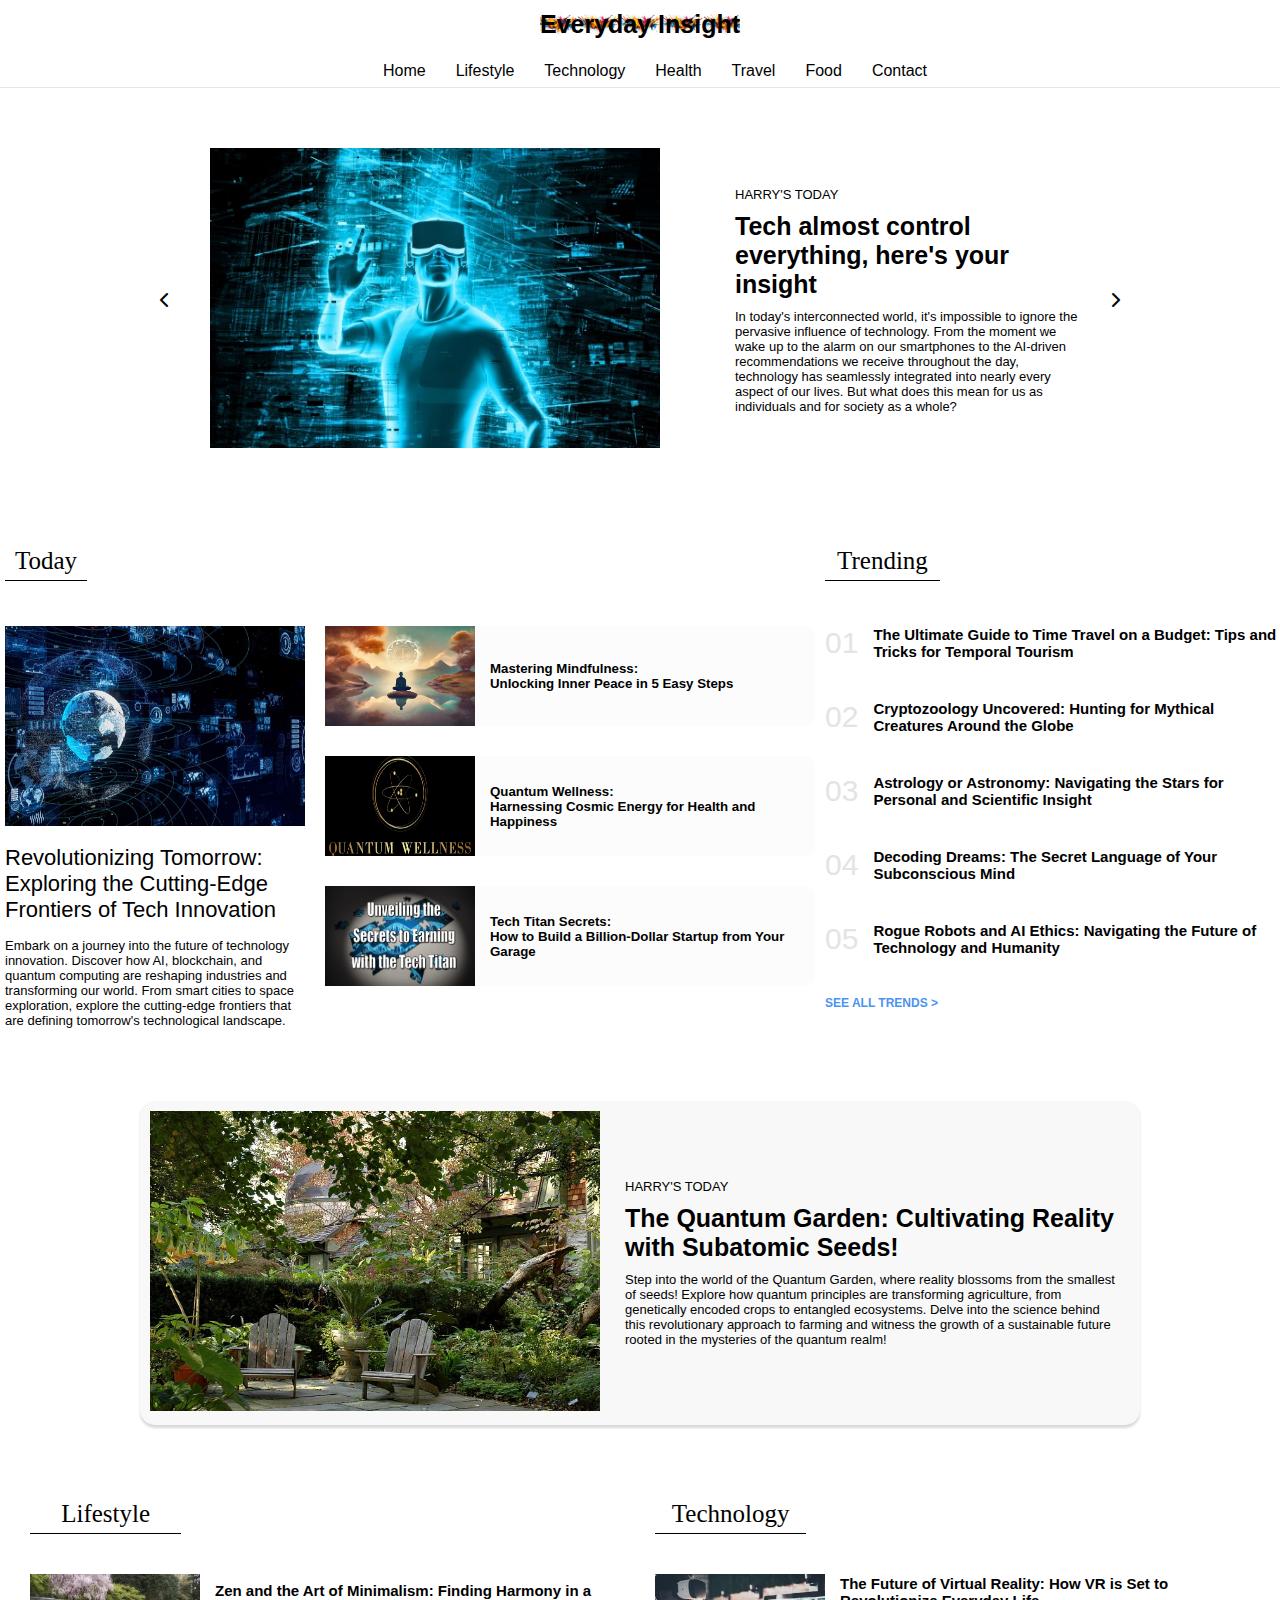
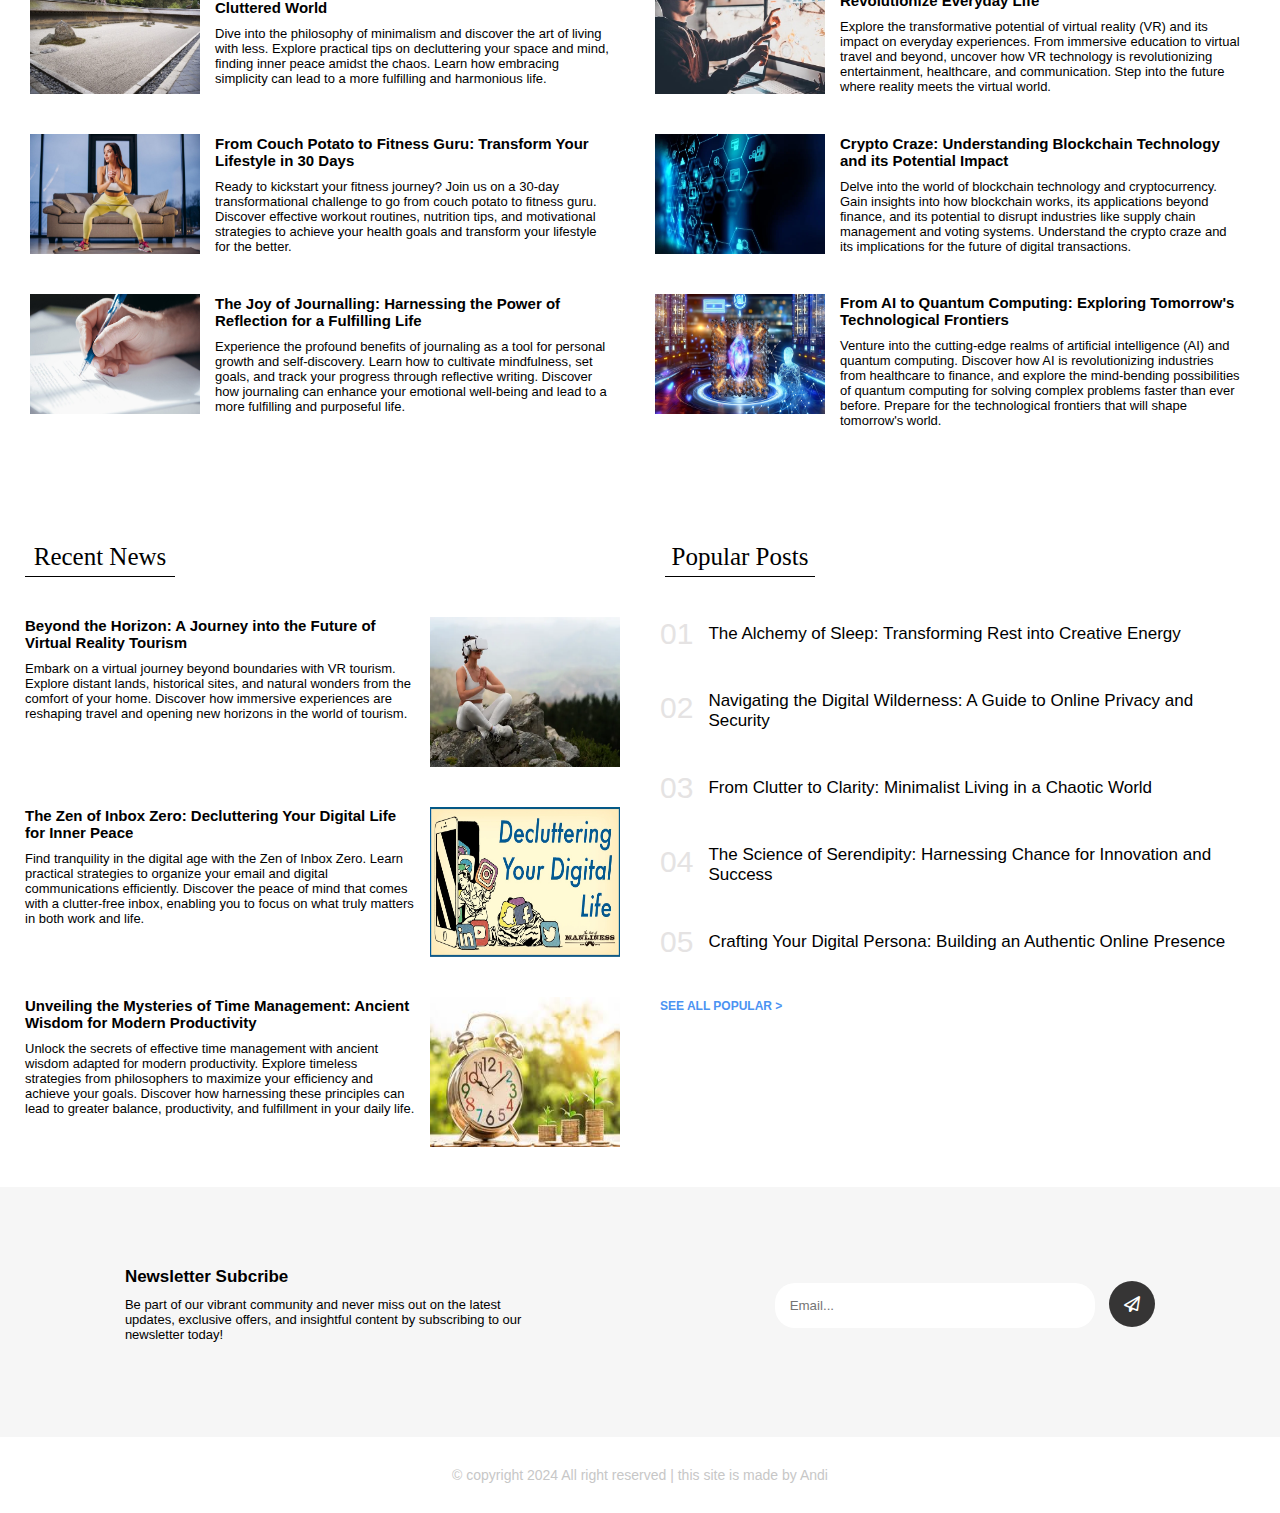
<file: index.html>
<!DOCTYPE html>

<html>
    <head>
        <meta charset="UTF-8">
        <meta name="viewport" content="width=device-width, initial-scale=1.0">
        <title>Everyday Insight</title>
        <link rel="stylesheet" href="style.css">
        <link rel="stylesheet" href="https://cdnjs.cloudflare.com/ajax/libs/font-awesome/6.5.2/css/all.min.css"/>
    </head>

    <body>
        <div class="header-navbar">
            <div id="header">
                <h1><a href="#">Everyday Insight</a></h1>
            </div>
            <div id="navbar">
                <ul id="navbar-menu">
                    <li><a class="active" href="index.html">Home</a></li>
                    <li><a href="news.html">Lifestyle</a></li>
                    <li><a href="news.html">Technology</a></li>
                    <li><a href="news.html">Health</a></li>
                    <li><a href="news.html">Travel</a></li>
                    <li><a href="news.html">Food</a></li>
                    <li><a href="contact.html">Contact</a></li>
                    <a href="#" id="close"><i class="fa-solid fa-xmark"></i></a>
                </ul>
            </div>
            <div id="mobile">
                <i id="bar" class="fa-solid fa-bars"></i>
            </div>
        </div>

        <div class="for-slider">
            <i class="fa-solid fa-chevron-left previous-next" id="backBtn"></i>
            <div id="slider">
                <div class="slider-news">
                    <div class="image">
                        <img src="img/abstract_tech_man_4k_8k_hd-t2.jpg" alt="tech1">
                    </div>
                    <div class="text">
                        <h6>Harry's Today</h6>
                        <h4><a href="content.html">Tech almost control everything, here's your insight</a></h4>
                        <p>In today's interconnected world, it's impossible to ignore the pervasive influence of technology. From the moment we wake up to the alarm on our smartphones to the AI-driven recommendations we receive throughout the day, technology has seamlessly integrated into nearly every aspect of our lives. But what does this mean for us as individuals and for society as a whole?</p>
                    </div>
                </div>
                <div class="slider-news">
                    <div class="image">
                        <img src="img/Celestial coffe.webp" alt="Celestial coffe">
                    </div>
                    <div class="text">
                        <h6>Harry's Today</h6>
                        <h4><a href="content.html">Unveiling the Secrets of Celestial Coffee: From Moonbean to Meteorite Brews!</a></h4>
                        <p>Discover the cosmic brews that are redefining coffee culture! From beans grown under lunar light to blends infused with stardust, explore how celestial ingredients elevate your morning cuppa. Dive into the science behind these extraterrestrial roasts and embark on a flavor journey that's truly out of this world!</p>
                    </div>
                </div>
                <div class="slider-news">
                    <div class="image">
                        <img src="img/cryptids in couture.jpg" alt="cryptids in couture">
                    </div>
                    <div class="text">
                        <h6>Harry's Today</h6>
                        <h4><a href="content.html">Cryptids in Couture: Mythical Creatures Inspiring Fashion Trends of Tomorrow!</a></h4>
                        <p>Explore the mysterious allure of cryptids influencing fashion's future! From the elegance of Yeti-inspired winter wear to the ethereal grace of mermaid motifs, delve into how mythical creatures are reshaping runway looks. Uncover the fantastical designs that blur the line between folklore and haute couture, captivating imaginations and wardrobes alike!</p>
                    </div>
                </div>
            </div>
            <i class="fa-solid fa-chevron-right previous-next" id="nextBtn"></i>
        </div>

        <div class="content">
            <div>
                <h5 class="news-times">Today</h5>
                <div class="content-list">
                    <div class="content-list01">
                        <img src="img/tech01.jpg">
                        <h5><a href="content.html">Revolutionizing Tomorrow: Exploring the Cutting-Edge Frontiers of Tech Innovation</a></h5>
                        <p>Embark on a journey into the future of technology innovation. Discover how AI, blockchain, and quantum computing are reshaping industries and transforming our world. From smart cities to space exploration, explore the cutting-edge frontiers that are defining tomorrow's technological landscape.</p>
                    </div>
                    <div class="lists">
                        <div class="lists-content">
                            <img src="img/mindfulness.webp">
                            <h5><a href="content.html">Mastering Mindfulness: <br>Unlocking Inner Peace in 5 Easy Steps</a></h5>
                        </div>
                        <div class="lists-content">
                            <img src="img/quantum wellness2.webp">
                            <h5><a href="content.html">Quantum Wellness: <br>Harnessing Cosmic Energy for Health and Happiness</a></h5>
                        </div>
                        <div class="lists-content">
                            <img src="img/tech titan secret.png">
                            <h5><a href="content.html">Tech Titan Secrets: <br>How to Build a Billion-Dollar Startup from Your Garage</a></h5>
                        </div>
                    </div>
                </div>
            </div>
            
            <div>
                <h5 class="news-times2">Trending</h5>
                <div class="trending-content">
                    <div class="trending">
                        <h2>01</h2>
                        <h5><a href="content.html">The Ultimate Guide to Time Travel on a Budget: Tips and Tricks for Temporal Tourism</a></h5>
                    </div>
                    <div class="trending">
                        <h2>02</h2>
                        <h5><a href="content.html">Cryptozoology Uncovered: Hunting for Mythical Creatures Around the Globe</a></h5>
                    </div>
                    <div class="trending">
                        <h2>03</h2>
                        <h5><a href="content.html">Astrology or Astronomy: Navigating the Stars for Personal and Scientific Insight</a></h5>
                    </div>
                    <div class="trending">
                        <h2>04</h2>
                        <h5><a href="content.html">Decoding Dreams: The Secret Language of Your Subconscious Mind</a></h5>
                    </div>
                    <div class="trending">
                        <h2>05</h2>
                        <h5><a href="content.html">Rogue Robots and AI Ethics: Navigating the Future of Technology and Humanity</a></h5>
                    </div>
                    <h6><a href="#" class="see-all-trends">SEE ALL TRENDS ></a></h6>
                </div>
            </div>
        </div>

        <div class="highlight2">
            <div id="highlight-content">
                <div class="image">
                    <img src="img/quantum garden.jpg" alt="quantum garden">
                </div>
                <div class="text">
                    <h6>Harry's Today</h6>
                    <h4><a href="content.html">The Quantum Garden: Cultivating Reality with Subatomic Seeds!</a></h4>
                    <p>Step into the world of the Quantum Garden, where reality blossoms from the smallest of seeds! Explore how quantum principles are transforming agriculture, from genetically encoded crops to entangled ecosystems. Delve into the science behind this revolutionary approach to farming and witness the growth of a sustainable future rooted in the mysteries of the quantum realm!</p>
                </div>
            </div>
        </div>

        <div class="content2">
            <div class="lifestyle">
                <h5 class="lifestyle-title">Lifestyle</h5>
                <div class="lifestyle-content">
                    <div class="lifestyle-list">
                        <img src="img/Zen and the Art of Minimalism.jpeg" alt="zen and the art of minimalism">
                        <div class="lifestyle-news">
                            <h5><a href="content.html">Zen and the Art of Minimalism: Finding Harmony in a Cluttered World</a></h5>
                            <p>Dive into the philosophy of minimalism and discover the art of living with less. Explore practical tips on decluttering your space and mind, finding inner peace amidst the chaos. Learn how embracing simplicity can lead to a more fulfilling and harmonious life.</p>
                        </div>
                    </div>
                    <div class="lifestyle-list">
                        <img src="img/from couch potato fitness.jpg" alt="from couch potato fitness">
                        <div class="lifestyle-news">
                            <h5><a href="content.html">From Couch Potato to Fitness Guru: Transform Your Lifestyle in 30 Days</a></h5>
                            <p>Ready to kickstart your fitness journey? Join us on a 30-day transformational challenge to go from couch potato to fitness guru. Discover effective workout routines, nutrition tips, and motivational strategies to achieve your health goals and transform your lifestyle for the better.</p>
                        </div>
                    </div>
                    <div class="lifestyle-list">
                        <img src="img/joy from journaling.jpg" alt="joy from journaling">
                        <div class="lifestyle-news">
                            <h5><a href="content.html">The Joy of Journalling: Harnessing the Power of Reflection for a Fulfilling Life</a></h5>
                            <p>Experience the profound benefits of journaling as a tool for personal growth and self-discovery. Learn how to cultivate mindfulness, set goals, and track your progress through reflective writing. Discover how journaling can enhance your emotional well-being and lead to a more fulfilling and purposeful life.</p>
                        </div>
                    </div>
                </div>
            </div>

            <div class="technology">
                <h5 class="technology-title">Technology</h5>
                <div class="technology-content">
                    <div class="technology-list">
                        <img src="img/virtual reality.jpg" alt="virtual reality">
                        <div class="technology-news">
                            <h5><a href="content.html">The Future of Virtual Reality: How VR is Set to Revolutionize Everyday Life</a></h5>
                            <p>Explore the transformative potential of virtual reality (VR) and its impact on everyday experiences. From immersive education to virtual travel and beyond, uncover how VR technology is revolutionizing entertainment, healthcare, and communication. Step into the future where reality meets the virtual world.</p>
                        </div>
                    </div>
                    <div class="technology-list">
                        <img src="img/crypto blockchain.webp" alt="crypto blockchain">
                        <div class="technology-news">
                            <h5><a href="content.html">Crypto Craze: Understanding Blockchain Technology and its Potential Impact</a></h5>
                            <p>Delve into the world of blockchain technology and cryptocurrency. Gain insights into how blockchain works, its applications beyond finance, and its potential to disrupt industries like supply chain management and voting systems. Understand the crypto craze and its implications for the future of digital transactions.</p>
                        </div>
                    </div>
                    <div class="technology-list">
                        <img src="img/Quantum computing.png" alt="quantum computing">
                        <div class="technology-news">
                            <h5><a href="content.html">From AI to Quantum Computing: Exploring Tomorrow's Technological Frontiers</a></h5>
                            <p>Venture into the cutting-edge realms of artificial intelligence (AI) and quantum computing. Discover how AI is revolutionizing industries from healthcare to finance, and explore the mind-bending possibilities of quantum computing for solving complex problems faster than ever before. Prepare for the technological frontiers that will shape tomorrow's world.</p>
                        </div>
                    </div>
                </div>
            </div>
        </div>

        <div class="content3">
            <div class="recent-content-list">
                <h5 class="recent-news">Recent News</h5>
                <div class="recent">
                    <div class="recent-content">
                        <div>
                            <h5><a href="content.html">Beyond the Horizon: A Journey into the Future of Virtual Reality Tourism</a></h5>
                            <p>Embark on a virtual journey beyond boundaries with VR tourism. Explore distant lands, historical sites, and natural wonders from the comfort of your home. Discover how immersive experiences are reshaping travel and opening new horizons in the world of tourism.</p>
                        </div>
                        <img src="img/Virtual Reality Tourism.webp" alt="Virtual Reality Tourism">
                    </div>
                    <div class="recent-content">
                        <div>
                            <h5><a href="content.html">The Zen of Inbox Zero: Decluttering Your Digital Life for Inner Peace</a></h5>
                            <p>Find tranquility in the digital age with the Zen of Inbox Zero. Learn practical strategies to organize your email and digital communications efficiently. Discover the peace of mind that comes with a clutter-free inbox, enabling you to focus on what truly matters in both work and life.</p>
                        </div>
                        <img src="img/Declutter Digital.jpg" alt="Declutter Digital">
                    </div>
                    <div class="recent-content">
                        <div>
                            <h5><a href="content.html">Unveiling the Mysteries of Time Management: Ancient Wisdom for Modern Productivity</a></h5>
                            <p>Unlock the secrets of effective time management with ancient wisdom adapted for modern productivity. Explore timeless strategies from philosophers to maximize your efficiency and achieve your goals. Discover how harnessing these principles can lead to greater balance, productivity, and fulfillment in your daily life.</p>
                        </div>
                        <img src="img/time management.jpg" alt="time management">
                    </div>
                </div>
            </div>

            <div class="popular-content-list">
                <h5 class="popular-post">Popular Posts</h5>
                <div class="popular">
                    <div class="popular-content">
                        <div class="popular-list">
                            <h2>01</h2>
                            <h5><a href="content.html">The Alchemy of Sleep: Transforming Rest into Creative Energy</a></h5>
                        </div>
                        <div class="popular-list">
                            <h2>02</h2>
                            <h5><a href="content.html">Navigating the Digital Wilderness: A Guide to Online Privacy and Security</a></h5>
                        </div>
                        <div class="popular-list">
                            <h2>03</h2>
                            <h5><a href="content.html">From Clutter to Clarity: Minimalist Living in a Chaotic World</a></h5>
                        </div>
                        <div class="popular-list">
                            <h2>04</h2>
                            <h5><a href="content.html">The Science of Serendipity: Harnessing Chance for Innovation and Success</a></h5>
                        </div>
                        <div class="popular-list">
                            <h2>05</h2>
                            <h5><a href="content.html">Crafting Your Digital Persona: Building an Authentic Online Presence</a></h5>
                        </div>
                        <h6><a href="#" class="see-all-populars">SEE ALL POPULAR ></a></h6>
                    </div>
                </div>
            </div>
        </div>

        <footer>
            <div class="newsletter">
                <div class="newsletter-content">
                    <h5>Newsletter Subcribe</h5>
                    <p>Be part of our vibrant community and never miss out on the latest updates, exclusive offers, and insightful content by subscribing to our newsletter today!</p>
                </div>
                <div class="newsletter-input">
                    <input type="text" placeholder="Email...">
                    <i class="fa-regular fa-paper-plane send"></i>
                </div>
            </div>
        </footer>

        <p class="copyright">&copy; copyright 2024 All right reserved | this site is made by Andi</p>

        <script src="script.js"></script>
    </body>
</html>
</file>
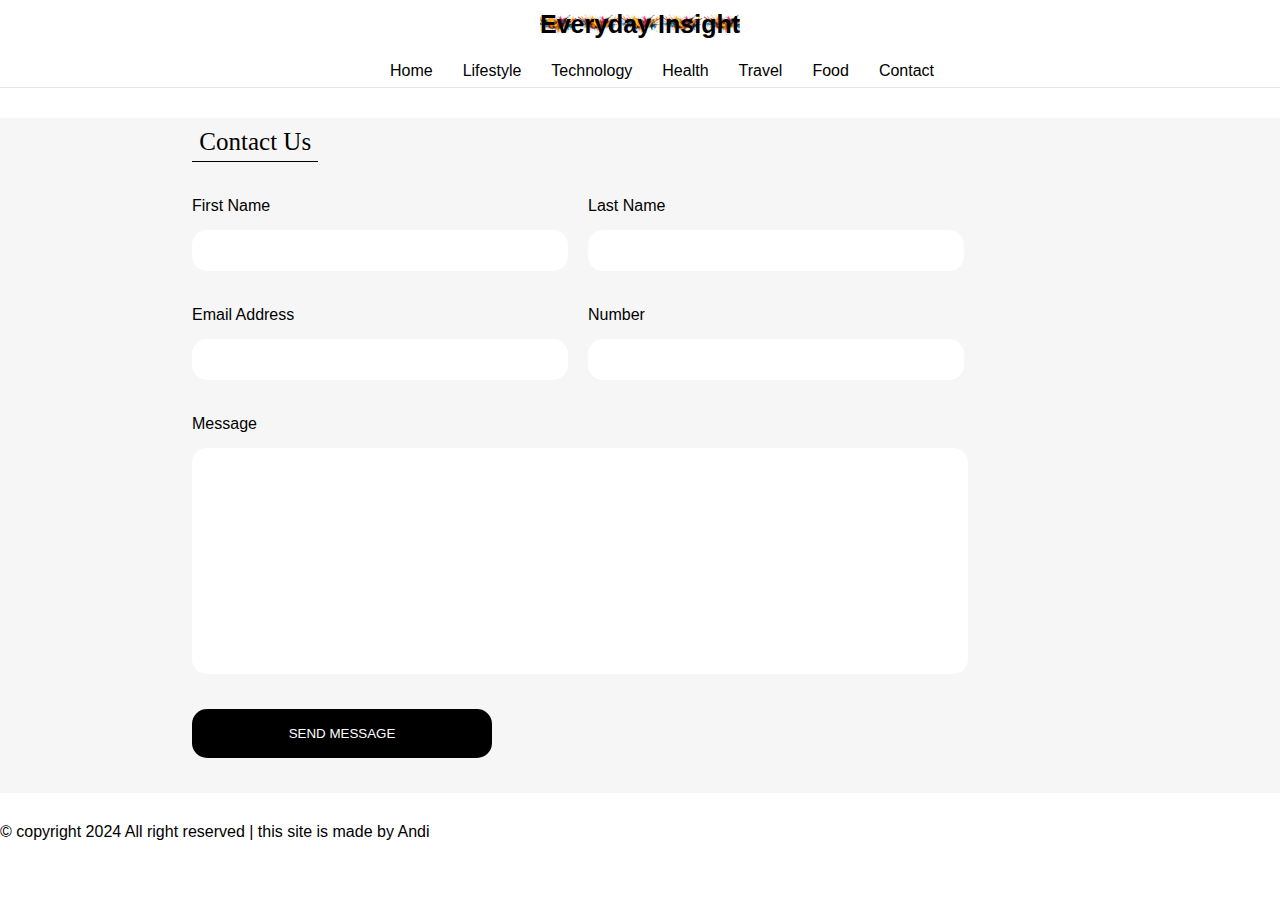
<file: contact.html>
<!DOCTYPE html>

<html>
    <head>
        <meta charset="UTF-8">
        <meta name="viewport" content="width=device-width, initial-scale=1.0">
        <title>Everyday Insight</title>
        <link rel="stylesheet" href="contact.css">
        <link rel="stylesheet" href="https://cdnjs.cloudflare.com/ajax/libs/font-awesome/6.5.2/css/all.min.css"/>
    </head>

    <body>
        <div class="header-navbar">
            <div id="header">
                <h1><a href="index.html">Everyday Insight</a></h1>
            </div>
            <div id="navbar">
                <ul id="navbar-menu">
                    <li><a class="active" href="index.html">Home</a></li>
                    <li><a href="news.html">Lifestyle</a></li>
                    <li><a href="news.html">Technology</a></li>
                    <li><a href="news.html">Health</a></li>
                    <li><a href="news.html">Travel</a></li>
                    <li><a href="news.html">Food</a></li>
                    <li><a href="contact.html">Contact</a></li>
                    <!-- <a href="#" id="close"><i class="fa-solid fa-xmark"></i></a> -->
                </ul>
            </div>
            <!-- <div id="mobile">
                <i id="bar" class="fa-solid fa-bars"></i>
            </div> -->
        </div>

        <div class="contact-body">
            <div class="contact">
                <h5 class="contact-us">Contact Us</h5>
                <div class="contact-name">
                    <div class="first-name">
                        <h6>First Name</h6>
                        <input type="text">
                    </div>
                    <div class="last-name">
                        <h6>Last Name</h6>
                        <input type="text">
                    </div>
                </div>
                <div class="contact-information">
                    <div class="email-address">
                        <h6>Email Address</h6>
                        <input type="text">
                    </div>
                    <div class="number">
                        <h6>Number</h6>
                        <input type="text">
                    </div>
                </div>
                <div class="message">
                    <h6>Message</h6>
                    <input type="text">
                </div>
                <button>SEND MESSAGE</button>
            </div>
        </div>

        <!-- <div class="for-slider">
            <i class="fa-solid fa-chevron-left previous-next"></i>
            <div id="slider">
                <div class="image">
                    <img src="img/abstract_tech_man_4k_8k_hd-t2.jpg" alt="tech1">
                </div>
                <div class="text">
                    <h6>Harry's Today</h6>
                    <h4>Tech almost control everything, here's your insight</h4>
                    <p>Lorem ipsum dolor sit amet consectetur adipisicing elit. Optio nemo cumque numquam repellat iusto commodi aliquid, harum quam possimus natus. Saepe, neque hic! Cupiditate, aut assumenda quasi natus nihil quod? Lorem ipsum, dolor sit amet consectetur adipisicing elit. Quidem labore deleniti quos minus distinctio natus dolor veritatis necessitatibus ullam! Molestiae dolorum perferendis consequatur nisi numquam, fugiat odit vitae voluptatibus asperiores.</p>
                </div>
            </div>
            <i class="fa-solid fa-chevron-right previous-next"></i>
        </div> -->

        <!-- <div class="content">
            <div>
                <h5 class="news-times">Today</h5>
                <div class="content-list">
                    <div class="content-list01">
                        <img src="img/tech01.jpg">
                        <h5>Revolutionizing Tomorrow: Exploring the Cutting-Edge Frontiers of Tech Innovation</h5>
                        <p>Lorem ipsum, dolor sit amet consectetur adipisicing elit. Veritatis rerum maxime, fuga eveniet animi modi. Eligendi dolorem veritatis aliquam inventore assumenda iste voluptas. Voluptas cum obcaecati et fuga doloribus similique?</p>
                    </div>
                    <div class="lists">
                        <div class="lists-content">
                            <img src="img/mindfulness.webp">
                            <h5>Mastering Mindfulness: <br>Unlocking Inner Peace in 5 Easy Steps</h5>
                        </div>
                        <div class="lists-content">
                            <img src="img/quantum wellness.png">
                            <h5>Quantum Wellness: <br>Harnessing Cosmic Energy for Health and Happiness</h5>
                        </div>
                        <div class="lists-content">
                            <img src="img/tech titan secret.png">
                            <h5>Tech Titan Secrets: <br>How to Build a Billion-Dollar Startup from Your Garage</h5>
                        </div>
                    </div>
                </div>
            </div>
            
            <div>
                <h5 class="news-times2">Trending</h5>
                <div class="trending-content">
                    <div class="trending">
                        <h2>01</h2>
                        <h5>The Ultimate Guide to Time Travel on a Budget: Tips and Tricks for Temporal Tourism</h5>
                    </div>
                    <div class="trending">
                        <h2>02</h2>
                        <h5>Cryptozoology Uncovered: Hunting for Mythical Creatures Around the Globe</h5>
                    </div>
                    <div class="trending">
                        <h2>03</h2>
                        <h5>Astrology or Astronomy: Navigating the Stars for Personal and Scientific Insight</h5>
                    </div>
                    <div class="trending">
                        <h2>04</h2>
                        <h5>Decoding Dreams: The Secret Language of Your Subconscious Mind</h5>
                    </div>
                    <div class="trending">
                        <h2>05</h2>
                        <h5>Rogue Robots and AI Ethics: Navigating the Future of Technology and Humanity</h5>
                    </div>
                    <h6><a href="#" class="see-all-trends">SEE ALL TRENDS ></a></h6>
                </div>
            </div>
        </div> -->

        <!-- <div class="highlight2">
            <div id="highlight-content">
                <div class="image">
                    <img src="img/abstract_tech_man_4k_8k_hd-t2.jpg" alt="tech1">
                </div>
                <div class="text">
                    <h6>Harry's Today</h6>
                    <h4>Tech almost control everything, here's your insight</h4>
                    <p>Lorem ipsum dolor sit amet consectetur adipisicing elit. Optio nemo cumque numquam repellat iusto commodi aliquid, harum quam possimus natus. Saepe, neque hic! Cupiditate, aut assumenda quasi natus nihil quod? Lorem ipsum, dolor sit amet consectetur adipisicing elit. Quidem labore deleniti quos minus distinctio natus dolor veritatis necessitatibus ullam! Molestiae dolorum perferendis consequatur nisi numquam, fugiat odit vitae voluptatibus asperiores.</p>
                </div>
            </div>
        </div> -->

        <!-- <div class="content2">
            <div class="lifestyle">
                <h5 class="lifestyle-title">Lifestyle</h5>
                <div class="lifestyle-content">
                    <div class="lifestyle-list">
                        <img src="img/Zen and the Art of Minimalism.jpeg" alt="zen and the art of minimalism">
                        <div class="lifestyle-news">
                            <h5>Zen and the Art of Minimalism: Finding Harmony in a Cluttered World</h5>
                            <p>Lorem ipsum, dolor sit amet consectetur adipisicing elit. Iure cupiditate corrupti culpa, inventore commodi, magnam nisi eligendi numquam fuga delectus velit asperiores nihil! Qui vero sit hic nemo. Placeat, similique.</p>
                        </div>
                    </div>
                    <div class="lifestyle-list">
                        <img src="img/from couch potato fitness.jpg" alt="from couch potato fitness">
                        <div class="lifestyle-news">
                            <h5>From Couch Potato to Fitness Guru: Transform Your Lifestyle in 30 Days</h5>
                            <p>Lorem ipsum, dolor sit amet consectetur adipisicing elit. Iure cupiditate corrupti culpa, inventore commodi, magnam nisi eligendi numquam fuga delectus velit asperiores nihil! Qui vero sit hic nemo. Placeat, similique.</p>
                        </div>
                    </div>
                    <div class="lifestyle-list">
                        <img src="img/joy from journaling.jpg" alt="joy from journaling">
                        <div class="lifestyle-news">
                            <h5>The Joy of Journalling: Harnessing the Power of Reflection for a Fulfilling Life</h5>
                            <p>Lorem ipsum, dolor sit amet consectetur adipisicing elit. Iure cupiditate corrupti culpa, inventore commodi, magnam nisi eligendi numquam fuga delectus velit asperiores nihil! Qui vero sit hic nemo. Placeat, similique.</p>
                        </div>
                    </div>
                </div>
            </div>

            <div class="technology">
                <h5 class="technology-title">Technology</h5>
                <div class="technology-content">
                    <div class="technology-list">
                        <img src="img/virtual reality.jpg" alt="virtual reality">
                        <div class="technology-news">
                            <h5>The Future of Virtual Reality: How VR is Set to Revolutionize Everyday Life</h5>
                            <p>Lorem ipsum, dolor sit amet consectetur adipisicing elit. Iure cupiditate corrupti culpa, inventore commodi, magnam nisi eligendi numquam fuga delectus velit asperiores nihil! Qui vero sit hic nemo. Placeat, similique.</p>
                        </div>
                    </div>
                    <div class="technology-list">
                        <img src="img/crypto blockchain.webp" alt="crypto blockchain">
                        <div class="technology-news">
                            <h5>Crypto Craze: Understanding Blockchain Technology and its Potential Impact</h5>
                            <p>Lorem ipsum, dolor sit amet consectetur adipisicing elit. Iure cupiditate corrupti culpa, inventore commodi, magnam nisi eligendi numquam fuga delectus velit asperiores nihil! Qui vero sit hic nemo. Placeat, similique.</p>
                        </div>
                    </div>
                    <div class="technology-list">
                        <img src="img/Quantum computing.png" alt="quantum computing">
                        <div class="technology-news">
                            <h5>From AI to Quantum Computing: Exploring Tomorrow's Technological Frontiers</h5>
                            <p>Lorem ipsum, dolor sit amet consectetur adipisicing elit. Iure cupiditate corrupti culpa, inventore commodi, magnam nisi eligendi numquam fuga delectus velit asperiores nihil! Qui vero sit hic nemo. Placeat, similique.</p>
                        </div>
                    </div>
                </div>
            </div>
        </div> -->

        <!-- <div class="content3">
            <div class="recent-content-list">
                <h5 class="recent-news">Recent News</h5>
                <div class="recent">
                    <div class="recent-content">
                        <div>
                            <h5>Beyond the Horizon: A Journey into the Future of Virtual Reality Tourism</h5>
                            <p>Lorem ipsum dolor sit amet consectetur adipisicing elit. Accusamus nostrum pariatur laborum earum quibusdam ex, itaque, sed esse fuga omnis totam facere quidem voluptates iure. Amet ut minus nulla? Libero!</p>
                        </div>
                        <img src="img/Virtual Reality Tourism.webp" alt="Virtual Reality Tourism">
                    </div>
                    <div class="recent-content">
                        <div>
                            <h5>The Zen of Inbox Zero: Decluttering Your Digital Life for Inner Peace</h5>
                            <p>Lorem ipsum dolor sit amet consectetur adipisicing elit. Accusamus nostrum pariatur laborum earum quibusdam ex, itaque, sed esse fuga omnis totam facere quidem voluptates iure. Amet ut minus nulla? Libero!</p>
                        </div>
                        <img src="img/Declutter Digital.jpg" alt="Declutter Digital">
                    </div>
                    <div class="recent-content">
                        <div>
                            <h5>Unveiling the Mysteries of Time Management: Ancient Wisdom for Modern Productivity</h5>
                            <p>Lorem ipsum dolor sit amet consectetur adipisicing elit. Accusamus nostrum pariatur laborum earum quibusdam ex, itaque, sed esse fuga omnis totam facere quidem voluptates iure. Amet ut minus nulla? Libero!</p>
                        </div>
                        <img src="img/time management.jpg" alt="time management">
                    </div>
                </div>
            </div>

            <div class="popular-content-list">
                <h5 class="popular-post">Popular Posts</h5>
                <div class="popular">
                    <div class="popular-content">
                        <div class="popular-list">
                            <h2>01</h2>
                            <h5>The Alchemy of Sleep: Transforming Rest into Creative Energy</h5>
                        </div>
                        <div class="popular-list">
                            <h2>02</h2>
                            <h5>Navigating the Digital Wilderness: A Guide to Online Privacy and Security</h5>
                        </div>
                        <div class="popular-list">
                            <h2>03</h2>
                            <h5>From Clutter to Clarity: Minimalist Living in a Chaotic World</h5>
                        </div>
                        <div class="popular-list">
                            <h2>04</h2>
                            <h5>The Science of Serendipity: Harnessing Chance for Innovation and Success</h5>
                        </div>
                        <div class="popular-list">
                            <h2>05</h2>
                            <h5>Crafting Your Digital Persona: Building an Authentic Online Presence</h5>
                        </div>
                        <h6><a href="#" class="see-all-populars">SEE ALL POPULAR ></a></h6>
                    </div>
                </div>
            </div>
        </div> -->

        <!-- <footer>
            <div class="newsletter">
                <div class="newsletter-content">
                    <h5>Newsletter Subcribe</h5>
                    <p>Lorem ipsum dolor sit amet, consectetur adipisicing elit. Doloribus corporis rem alias! Distinctio sequi ducimus repudiandae? Labore pariatur reprehenderit excepturi ducimus deserunt error, quis neque fugiat, doloremque perspiciatis alias doloribus?</p>
                </div>
                <div class="newsletter-input">
                    <input type="text" placeholder="Email...">
                    <i class="fa-regular fa-paper-plane send"></i>
                </div>
            </div>
        </footer> -->

        <p class="copyright">&copy; copyright 2024 All right reserved | this site is made by Andi</p>

        <script src="script.js"></script>
    </body>
</html>
</file>
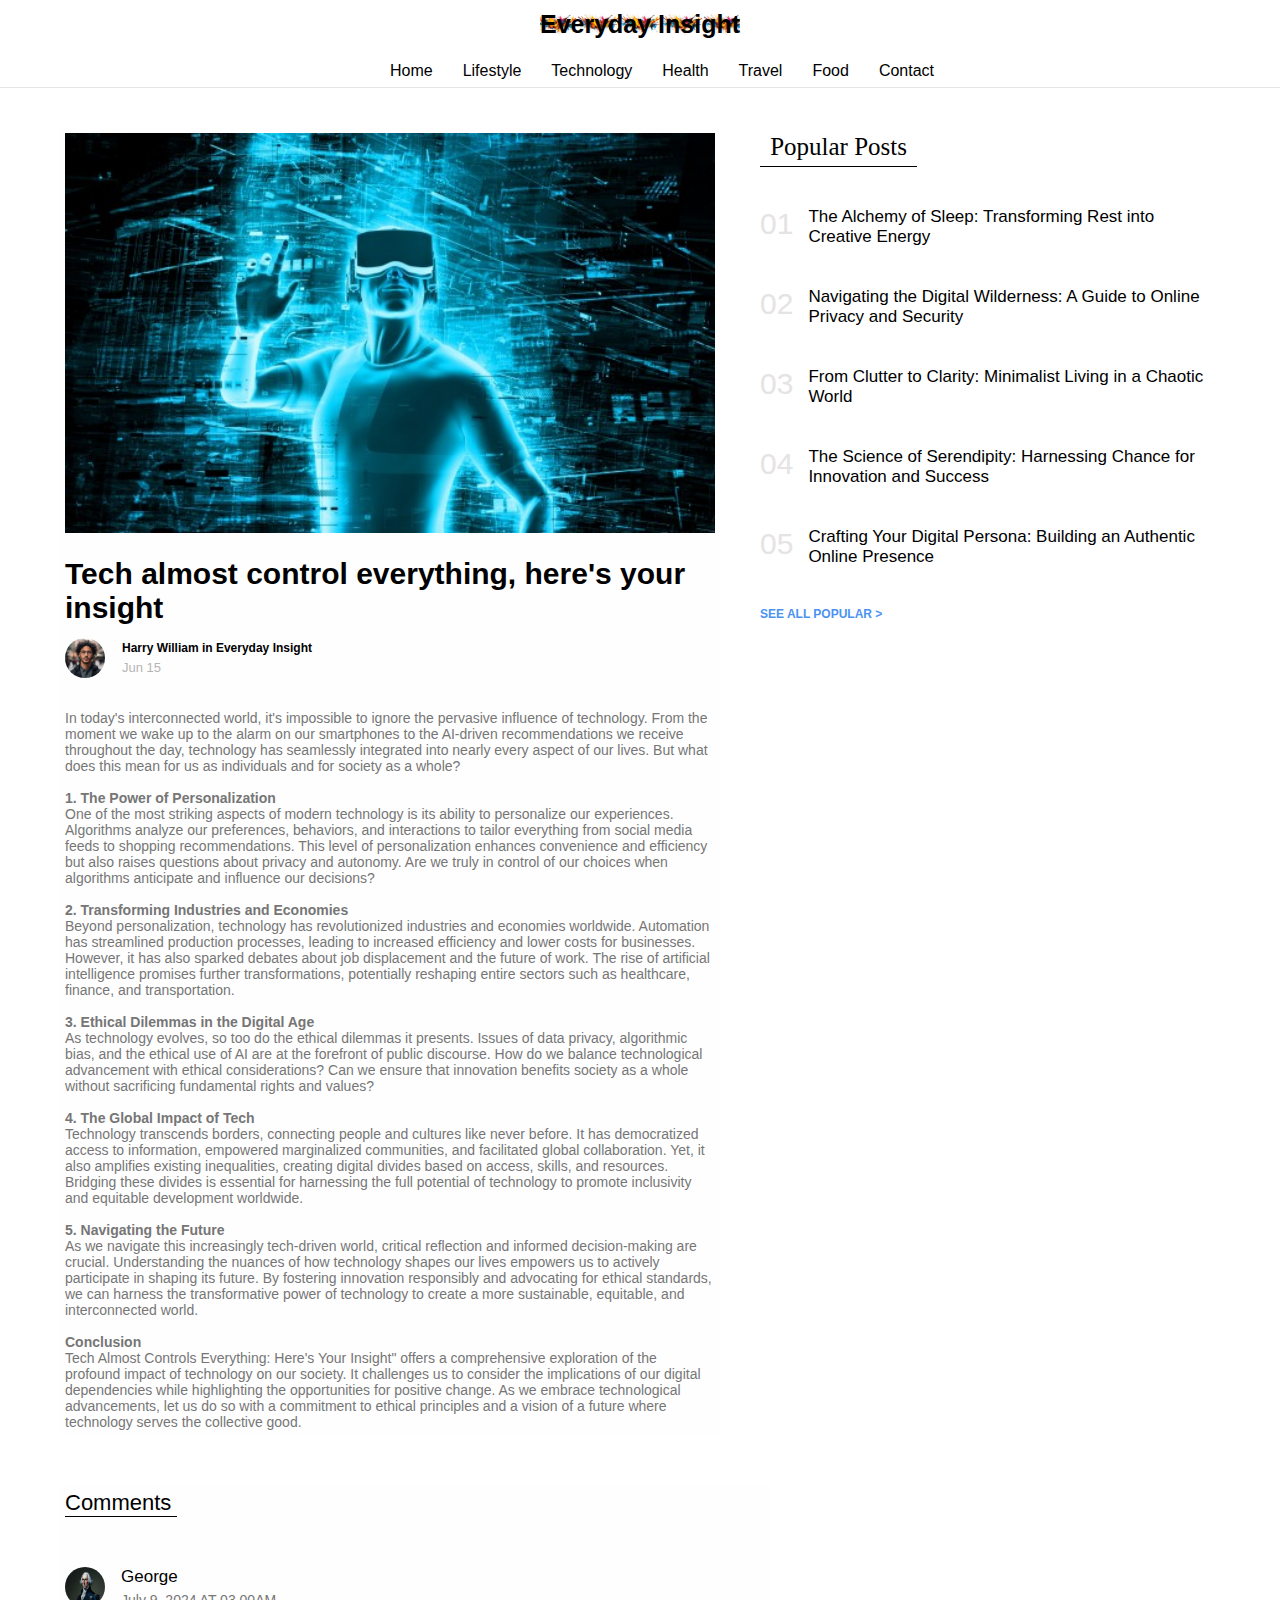
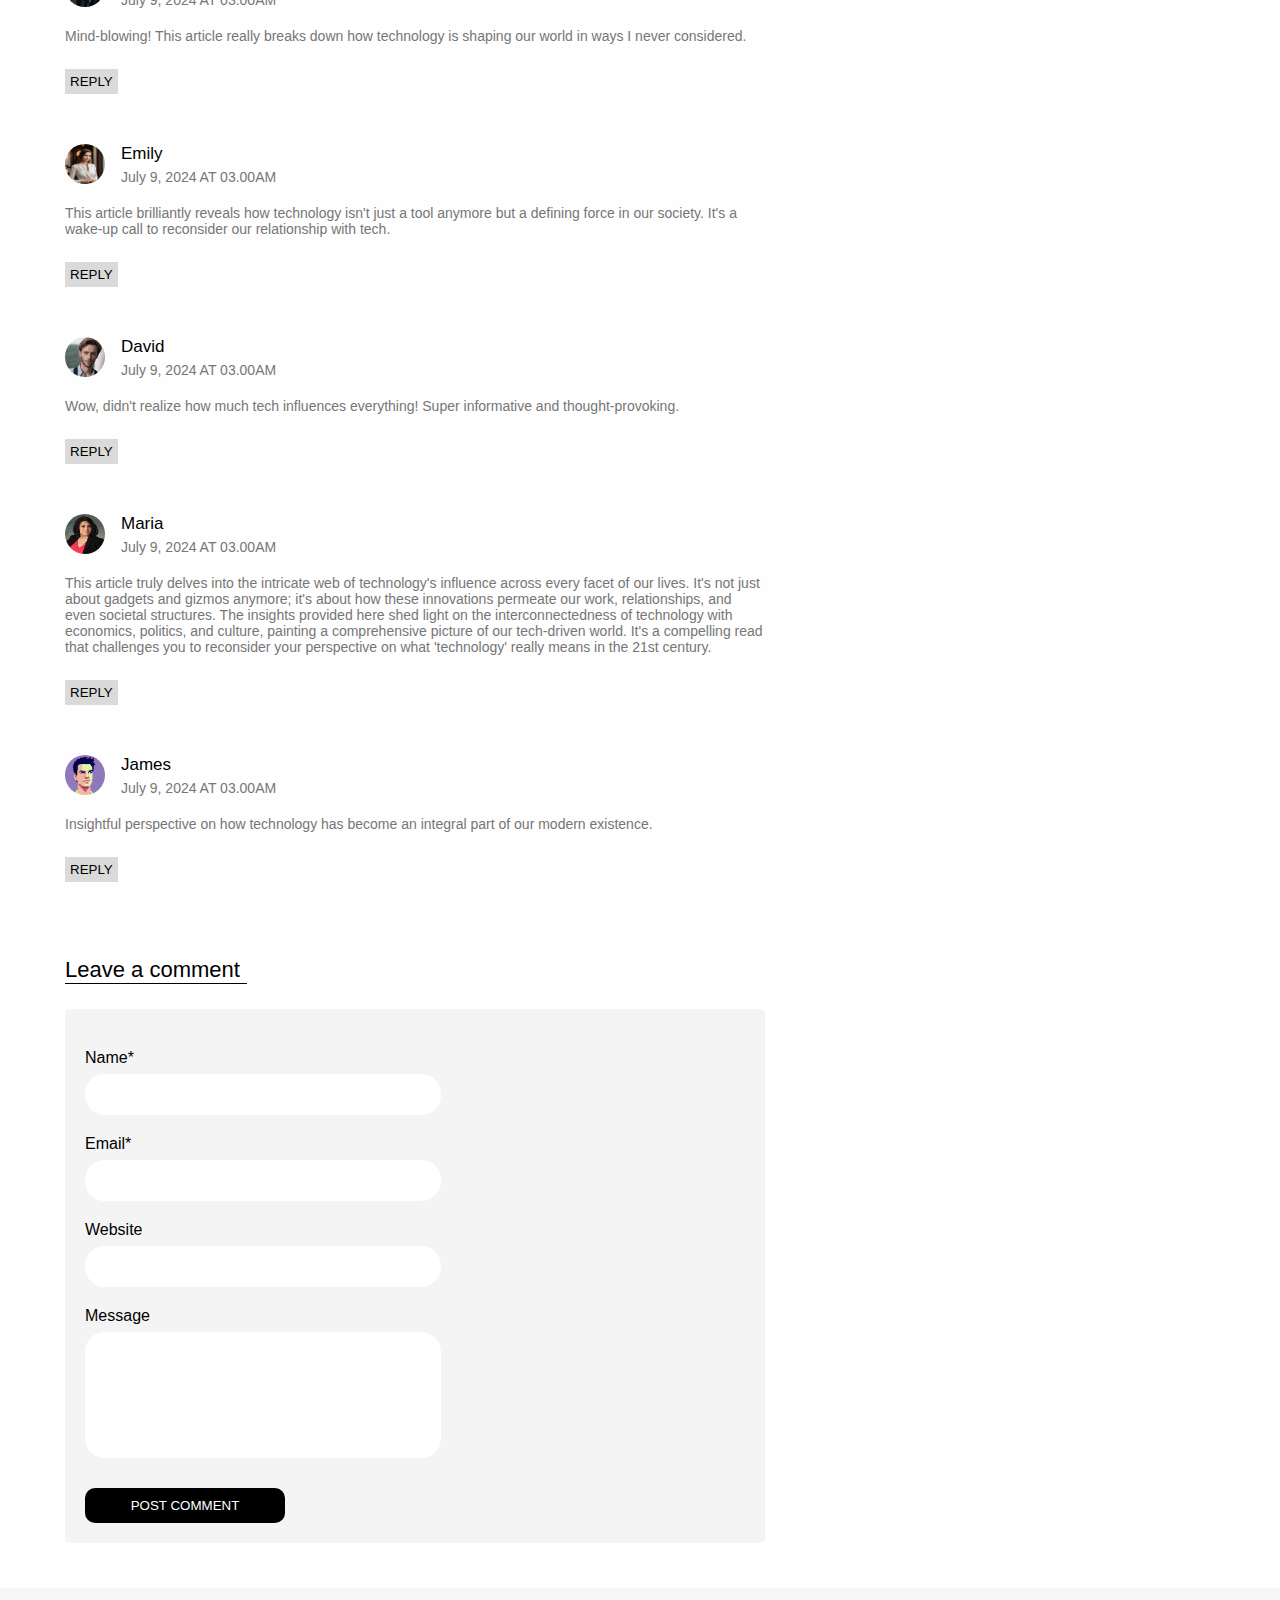
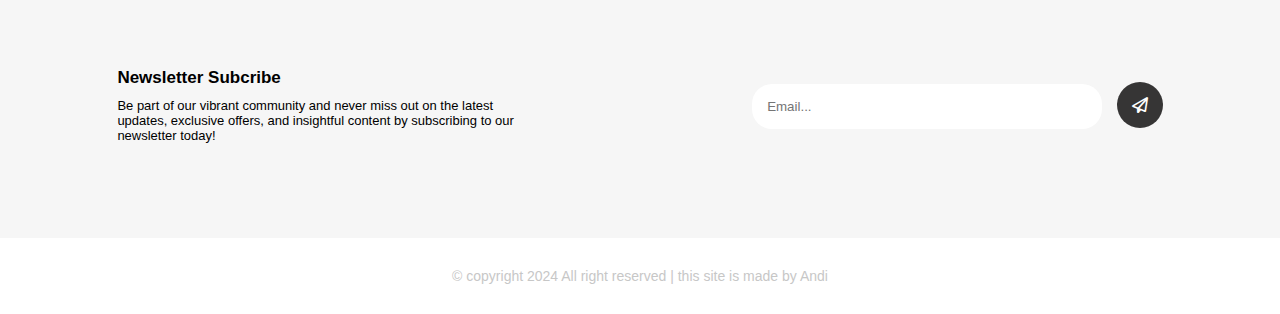
<file: content.html>
<!DOCTYPE html>

<html>
    <head>
        <meta charset="UTF-8">
        <meta name="viewport" content="width=device-width, initial-scale=1.0">
        <title>Everyday Insight</title>
        <link rel="stylesheet" href="content.css">
        <link rel="stylesheet" href="https://cdnjs.cloudflare.com/ajax/libs/font-awesome/6.5.2/css/all.min.css"/>
    </head>

    <body>
        <div class="header-navbar">
            <div id="header">
                <h1><a href="index.html">Everyday Insight</a></h1>
            </div>
            <div id="navbar">
                <ul>
                    <li><a href="index.html">Home</a></li>
                    <li><a href="news.html">Lifestyle</a></li>
                    <li><a href="news.html">Technology</a></li>
                    <li><a href="news.html">Health</a></li>
                    <li><a href="news.html">Travel</a></li>
                    <li><a href="news.html">Food</a></li>
                    <li><a href="contact.html">Contact</a></li>
                </ul>
            </div>
            <!-- <div id="mobile">
                <i id="bar" class="fa-solid fa-bars"></i>
            </div> -->
        </div>

        <div class="the-article">
            <div class="the-article-content">
                <img src="img/abstract_tech_man_4k_8k_hd-t2.jpg" alt="abstract_tech_man" class="img1">
                <h5>Tech almost control everything, here's your insight</h5>
                <div class="article-person">
                    <img src="img/ai person.webp">
                    <div>
                        <h6>Harry William in Everyday Insight</h6>
                        <p>Jun 15</p>
                    </div>
                </div>
                <p class="content-news">
                    In today's interconnected world, it's impossible to ignore the pervasive influence of technology. From the moment we wake up to the alarm on our smartphones to the AI-driven recommendations we receive throughout the day, technology has seamlessly integrated into nearly every aspect of our lives. But what does this mean for us as individuals and for society as a whole?
                    <br>
                    <br>
                    <b>1. The Power of Personalization</b>
                    <br>
                    One of the most striking aspects of modern technology is its ability to personalize our experiences. Algorithms analyze our preferences, behaviors, and interactions to tailor everything from social media feeds to shopping recommendations. This level of personalization enhances convenience and efficiency but also raises questions about privacy and autonomy. Are we truly in control of our choices when algorithms anticipate and influence our decisions?
                    <br>
                    <br>
                    <b>2. Transforming Industries and Economies</b>
                    <br>
                    Beyond personalization, technology has revolutionized industries and economies worldwide. Automation has streamlined production processes, leading to increased efficiency and lower costs for businesses. However, it has also sparked debates about job displacement and the future of work. The rise of artificial intelligence promises further transformations, potentially reshaping entire sectors such as healthcare, finance, and transportation.
                    <br>
                    <br>
                    <b>3. Ethical Dilemmas in the Digital Age</b>
                    <br>
                    As technology evolves, so too do the ethical dilemmas it presents. Issues of data privacy, algorithmic bias, and the ethical use of AI are at the forefront of public discourse. How do we balance technological advancement with ethical considerations? Can we ensure that innovation benefits society as a whole without sacrificing fundamental rights and values?
                    <br>
                    <br>
                    <b>4. The Global Impact of Tech</b>
                    <br>
                    Technology transcends borders, connecting people and cultures like never before. It has democratized access to information, empowered marginalized communities, and facilitated global collaboration. Yet, it also amplifies existing inequalities, creating digital divides based on access, skills, and resources. Bridging these divides is essential for harnessing the full potential of technology to promote inclusivity and equitable development worldwide.
                    <br>
                    <br>
                    <b>5. Navigating the Future</b>
                    <br>
                    As we navigate this increasingly tech-driven world, critical reflection and informed decision-making are crucial. Understanding the nuances of how technology shapes our lives empowers us to actively participate in shaping its future. By fostering innovation responsibly and advocating for ethical standards, we can harness the transformative power of technology to create a more sustainable, equitable, and interconnected world.
                    <br>
                    <br>
                    <b>Conclusion</b>
                    <br>
                    Tech Almost Controls Everything: Here's Your Insight" offers a comprehensive exploration of the profound impact of technology on our society. It challenges us to consider the implications of our digital dependencies while highlighting the opportunities for positive change. As we embrace technological advancements, let us do so with a commitment to ethical principles and a vision of a future where technology serves the collective good.
                </p>
            </div>

            <div class="popular-content-list">
                <h5 class="popular-post">Popular Posts</h5>
                <div class="popular">
                    <div class="popular-content">
                        <div class="popular-list">
                            <h2>01</h2>
                            <h5><a href="content.html">The Alchemy of Sleep: Transforming Rest into Creative Energy</a></h5>
                        </div>
                        <div class="popular-list">
                            <h2>02</h2>
                            <h5><a href="content.html">Navigating the Digital Wilderness: A Guide to Online Privacy and Security</a></h5>
                        </div>
                        <div class="popular-list">
                            <h2>03</h2>
                            <h5><a href="content.html">From Clutter to Clarity: Minimalist Living in a Chaotic World</a></h5>
                        </div>
                        <div class="popular-list">
                            <h2>04</h2>
                            <h5><a href="content.html">The Science of Serendipity: Harnessing Chance for Innovation and Success</a></h5>
                        </div>
                        <div class="popular-list">
                            <h2>05</h2>
                            <h5><a href="content.html">Crafting Your Digital Persona: Building an Authentic Online Presence</a></h5>
                        </div>
                        <h6><a href="#" class="see-all-populars">SEE ALL POPULAR ></a></h6>
                    </div>
                </div>
            </div>
        </div>

        <div class="comments">
            <h5>Comments</h5>
            <div>
                <div class="the-comments">
                    <img src="img/George.jpg">
                    <div class="comment-name-time">
                        <h6>George</h6>
                        <p>July 9, 2024 AT 03.00AM</p>
                    </div>
                </div>
                <p class="the-comments-content">Mind-blowing! This article really breaks down how technology is shaping our world in ways I never considered.</p>
                <button>REPLY</button>
            </div>
            <div>
                <div class="the-comments">
                    <img src="img/Emily.jpg">
                    <div class="comment-name-time">
                        <h6>Emily</h6>
                        <p>July 9, 2024 AT 03.00AM</p>
                    </div>
                </div>
                <p class="the-comments-content">This article brilliantly reveals how technology isn't just a tool anymore but a defining force in our society. It's a wake-up call to reconsider our relationship with tech.</p>
                <button>REPLY</button>
            </div>
            <div>
                <div class="the-comments">
                    <img src="img/David.jpg">
                    <div class="comment-name-time">
                        <h6>David</h6>
                        <p>July 9, 2024 AT 03.00AM</p>
                    </div>
                </div>
                <p class="the-comments-content">Wow, didn't realize how much tech influences everything! Super informative and thought-provoking.</p>
                <button>REPLY</button>
            </div>
            <div>
                <div class="the-comments">
                    <img src="img/Maria.jpg">
                    <div class="comment-name-time">
                        <h6>Maria</h6>
                        <p>July 9, 2024 AT 03.00AM</p>
                    </div>
                </div>
                <p class="the-comments-content">This article truly delves into the intricate web of technology's influence across every facet of our lives. It's not just about gadgets and gizmos anymore; it's about how these innovations permeate our work, relationships, and even societal structures. The insights provided here shed light on the interconnectedness of technology with economics, politics, and culture, painting a comprehensive picture of our tech-driven world. It's a compelling read that challenges you to reconsider your perspective on what 'technology' really means in the 21st century.</p>
                <button>REPLY</button>
            </div>
            <div>
                <div class="the-comments">
                    <img src="img/James.jpg">
                    <div class="comment-name-time">
                        <h6>James</h6>
                        <p>July 9, 2024 AT 03.00AM</p>
                    </div>
                </div>
                <p class="the-comments-content">Insightful perspective on how technology has become an integral part of our modern existence.</p>
                <button>REPLY</button>
            </div>
        </div>

        <div class="leave-comments">
            <h5>Leave a comment</h5>
            <div class="input-comment">
                <div>
                    <p>Name*</p>
                    <input type="text">
                </div>
                <div>
                    <p>Email*</p>
                    <input type="text">
                </div>
                <div>
                    <p>Website</p>
                    <input type="text">
                </div>
                <div class="comment-message">
                    <p>Message</p>
                    <input type="text">
                </div>
                <button>POST COMMENT</button>
            </div>
        </div>

        <!-- <div class="for-slider">
            <i class="fa-solid fa-chevron-left previous-next"></i>
            <div id="slider">
                <div class="image">
                    <img src="img/abstract_tech_man_4k_8k_hd-t2.jpg" alt="tech1">
                </div>
                <div class="text">
                    <h6>Harry's Today</h6>
                    <h4>Tech almost control everything, here's your insight</h4>
                    <p>Lorem ipsum dolor sit amet consectetur adipisicing elit. Optio nemo cumque numquam repellat iusto commodi aliquid, harum quam possimus natus. Saepe, neque hic! Cupiditate, aut assumenda quasi natus nihil quod? Lorem ipsum, dolor sit amet consectetur adipisicing elit. Quidem labore deleniti quos minus distinctio natus dolor veritatis necessitatibus ullam! Molestiae dolorum perferendis consequatur nisi numquam, fugiat odit vitae voluptatibus asperiores.</p>
                </div>
            </div>
            <i class="fa-solid fa-chevron-right previous-next"></i>
        </div> -->

        <!-- <div class="content">
            <div>
                <h5 class="news-times">Today</h5>
                <div class="content-list">
                    <div class="content-list01">
                        <img src="img/tech01.jpg">
                        <h5>Revolutionizing Tomorrow: Exploring the Cutting-Edge Frontiers of Tech Innovation</h5>
                        <p>Lorem ipsum, dolor sit amet consectetur adipisicing elit. Veritatis rerum maxime, fuga eveniet animi modi. Eligendi dolorem veritatis aliquam inventore assumenda iste voluptas. Voluptas cum obcaecati et fuga doloribus similique?</p>
                    </div>
                    <div class="lists">
                        <div class="lists-content">
                            <img src="img/mindfulness.webp">
                            <h5>Mastering Mindfulness: <br>Unlocking Inner Peace in 5 Easy Steps</h5>
                        </div>
                        <div class="lists-content">
                            <img src="img/quantum wellness.png">
                            <h5>Quantum Wellness: <br>Harnessing Cosmic Energy for Health and Happiness</h5>
                        </div>
                        <div class="lists-content">
                            <img src="img/tech titan secret.png">
                            <h5>Tech Titan Secrets: <br>How to Build a Billion-Dollar Startup from Your Garage</h5>
                        </div>
                    </div>
                </div>
            </div>
            
            <div>
                <h5 class="news-times2">Trending</h5>
                <div class="trending-content">
                    <div class="trending">
                        <h2>01</h2>
                  z       <h5>The Ultimate Guide to Time Travel on a Budget: Tips and Tricks for Temporal Tourism</h5>
                    </div>
                    <div class="trending">
                        <h2>02</h2>
                        <h5>Cryptozoology Uncovered: Hunting for Mythical Creatures Around the Globe</h5>
                    </div>
                    <div class="trending">
                        <h2>03</h2>
                        <h5>Astrology or Astronomy: Navigating the Stars for Personal and Scientific Insight</h5>
                    </div>
                    <div class="trending">
                        <h2>04</h2>
                        <h5>Decoding Dreams: The Secret Language of Your Subconscious Mind</h5>
                    </div>
                    <div class="trending">
                        <h2>05</h2>
                        <h5>Rogue Robots and AI Ethics: Navigating the Future of Technology and Humanity</h5>
                    </div>
                    <h6><a href="#" class="see-all-trends">SEE ALL TRENDS ></a></h6>
                </div>
            </div>
        </div> -->

        <!-- <div class="highlight2">
            <div id="highlight-content">
                <div class="image">
                    <img src="img/abstract_tech_man_4k_8k_hd-t2.jpg" alt="tech1">
                </div>
                <div class="text">
                    <h6>Harry's Today</h6>
                    <h4>Tech almost control everything, here's your insight</h4>
                    <p>Lorem ipsum dolor sit amet consectetur adipisicing elit. Optio nemo cumque numquam repellat iusto commodi aliquid, harum quam possimus natus. Saepe, neque hic! Cupiditate, aut assumenda quasi natus nihil quod? Lorem ipsum, dolor sit amet consectetur adipisicing elit. Quidem labore deleniti quos minus distinctio natus dolor veritatis necessitatibus ullam! Molestiae dolorum perferendis consequatur nisi numquam, fugiat odit vitae voluptatibus asperiores.</p>
                </div>
            </div>
        </div> -->

        <!-- <div class="content2">
            <div class="lifestyle">
                <h5 class="lifestyle-title">Lifestyle</h5>
                <div class="lifestyle-content">
                    <div class="lifestyle-list">
                        <img src="img/Zen and the Art of Minimalism.jpeg" alt="zen and the art of minimalism">
                        <div class="lifestyle-news">
                            <h5>Zen and the Art of Minimalism: Finding Harmony in a Cluttered World</h5>
                            <p>Lorem ipsum, dolor sit amet consectetur adipisicing elit. Iure cupiditate corrupti culpa, inventore commodi, magnam nisi eligendi numquam fuga delectus velit asperiores nihil! Qui vero sit hic nemo. Placeat, similique.</p>
                        </div>
                    </div>
                    <div class="lifestyle-list">
                        <img src="img/from couch potato fitness.jpg" alt="from couch potato fitness">
                        <div class="lifestyle-news">
                            <h5>From Couch Potato to Fitness Guru: Transform Your Lifestyle in 30 Days</h5>
                            <p>Lorem ipsum, dolor sit amet consectetur adipisicing elit. Iure cupiditate corrupti culpa, inventore commodi, magnam nisi eligendi numquam fuga delectus velit asperiores nihil! Qui vero sit hic nemo. Placeat, similique.</p>
                        </div>
                    </div>
                    <div class="lifestyle-list">
                        <img src="img/joy from journaling.jpg" alt="joy from journaling">
                        <div class="lifestyle-news">
                            <h5>The Joy of Journalling: Harnessing the Power of Reflection for a Fulfilling Life</h5>
                            <p>Lorem ipsum, dolor sit amet consectetur adipisicing elit. Iure cupiditate corrupti culpa, inventore commodi, magnam nisi eligendi numquam fuga delectus velit asperiores nihil! Qui vero sit hic nemo. Placeat, similique.</p>
                        </div>
                    </div>
                </div>
            </div>

            <div class="technology">
                <h5 class="technology-title">Technology</h5>
                <div class="technology-content">
                    <div class="technology-list">
                        <img src="img/virtual reality.jpg" alt="virtual reality">
                        <div class="technology-news">
                            <h5>The Future of Virtual Reality: How VR is Set to Revolutionize Everyday Life</h5>
                            <p>Lorem ipsum, dolor sit amet consectetur adipisicing elit. Iure cupiditate corrupti culpa, inventore commodi, magnam nisi eligendi numquam fuga delectus velit asperiores nihil! Qui vero sit hic nemo. Placeat, similique.</p>
                        </div>
                    </div>
                    <div class="technology-list">
                        <img src="img/crypto blockchain.webp" alt="crypto blockchain">
                        <div class="technology-news">
                            <h5>Crypto Craze: Understanding Blockchain Technology and its Potential Impact</h5>
                            <p>Lorem ipsum, dolor sit amet consectetur adipisicing elit. Iure cupiditate corrupti culpa, inventore commodi, magnam nisi eligendi numquam fuga delectus velit asperiores nihil! Qui vero sit hic nemo. Placeat, similique.</p>
                        </div>
                    </div>
                    <div class="technology-list">
                        <img src="img/Quantum computing.png" alt="quantum computing">
                        <div class="technology-news">
                            <h5>From AI to Quantum Computing: Exploring Tomorrow's Technological Frontiers</h5>
                            <p>Lorem ipsum, dolor sit amet consectetur adipisicing elit. Iure cupiditate corrupti culpa, inventore commodi, magnam nisi eligendi numquam fuga delectus velit asperiores nihil! Qui vero sit hic nemo. Placeat, similique.</p>
                        </div>
                    </div>
                </div>
            </div>
        </div> -->

        <!-- <div class="content3">
            <div class="recent-content-list">
                <h5 class="recent-news">Recent News</h5>
                <div class="recent">
                    <div class="recent-content">
                        <div>
                            <h5>Beyond the Horizon: A Journey into the Future of Virtual Reality Tourism</h5>
                            <p>Lorem ipsum dolor sit amet consectetur adipisicing elit. Accusamus nostrum pariatur laborum earum quibusdam ex, itaque, sed esse fuga omnis totam facere quidem voluptates iure. Amet ut minus nulla? Libero!</p>
                        </div>
                        <img src="img/Virtual Reality Tourism.webp" alt="Virtual Reality Tourism">
                    </div>
                    <div class="recent-content">
                        <div>
                            <h5>The Zen of Inbox Zero: Decluttering Your Digital Life for Inner Peace</h5>
                            <p>Lorem ipsum dolor sit amet consectetur adipisicing elit. Accusamus nostrum pariatur laborum earum quibusdam ex, itaque, sed esse fuga omnis totam facere quidem voluptates iure. Amet ut minus nulla? Libero!</p>
                        </div>
                        <img src="img/Declutter Digital.jpg" alt="Declutter Digital">
                    </div>
                    <div class="recent-content">
                        <div>
                            <h5>Unveiling the Mysteries of Time Management: Ancient Wisdom for Modern Productivity</h5>
                            <p>Lorem ipsum dolor sit amet consectetur adipisicing elit. Accusamus nostrum pariatur laborum earum quibusdam ex, itaque, sed esse fuga omnis totam facere quidem voluptates iure. Amet ut minus nulla? Libero!</p>
                        </div>
                        <img src="img/time management.jpg" alt="time management">
                    </div>
                </div>
            </div>

            <div class="popular-content-list">
                <h5 class="popular-post">Popular Posts</h5>
                <div class="popular">
                    <div class="popular-content">
                        <div class="popular-list">
                            <h2>01</h2>
                            <h5>The Alchemy of Sleep: Transforming Rest into Creative Energy</h5>
                        </div>
                        <div class="popular-list">
                            <h2>02</h2>
                            <h5>Navigating the Digital Wilderness: A Guide to Online Privacy and Security</h5>
                        </div>
                        <div class="popular-list">
                            <h2>03</h2>
                            <h5>From Clutter to Clarity: Minimalist Living in a Chaotic World</h5>
                        </div>
                        <div class="popular-list">
                            <h2>04</h2>
                            <h5>The Science of Serendipity: Harnessing Chance for Innovation and Success</h5>
                        </div>
                        <div class="popular-list">
                            <h2>05</h2>
                            <h5>Crafting Your Digital Persona: Building an Authentic Online Presence</h5>
                        </div>
                        <h6><a href="#" class="see-all-populars">SEE ALL POPULAR ></a></h6>
                    </div>
                </div>
            </div>
        </div> -->

        <footer>
            <div class="newsletter">
                <div class="newsletter-content">
                    <h5>Newsletter Subcribe</h5>
                    <p>Be part of our vibrant community and never miss out on the latest updates, exclusive offers, and insightful content by subscribing to our newsletter today!</p>
                </div>
                <div class="newsletter-input">
                    <input type="text" placeholder="Email...">
                    <i class="fa-regular fa-paper-plane send"></i>
                </div>
            </div>
        </footer>

        <p class="copyright">&copy; copyright 2024 All right reserved | this site is made by Andi</p>

        <script src="script.js"></script>
    </body>
</html>
</file>
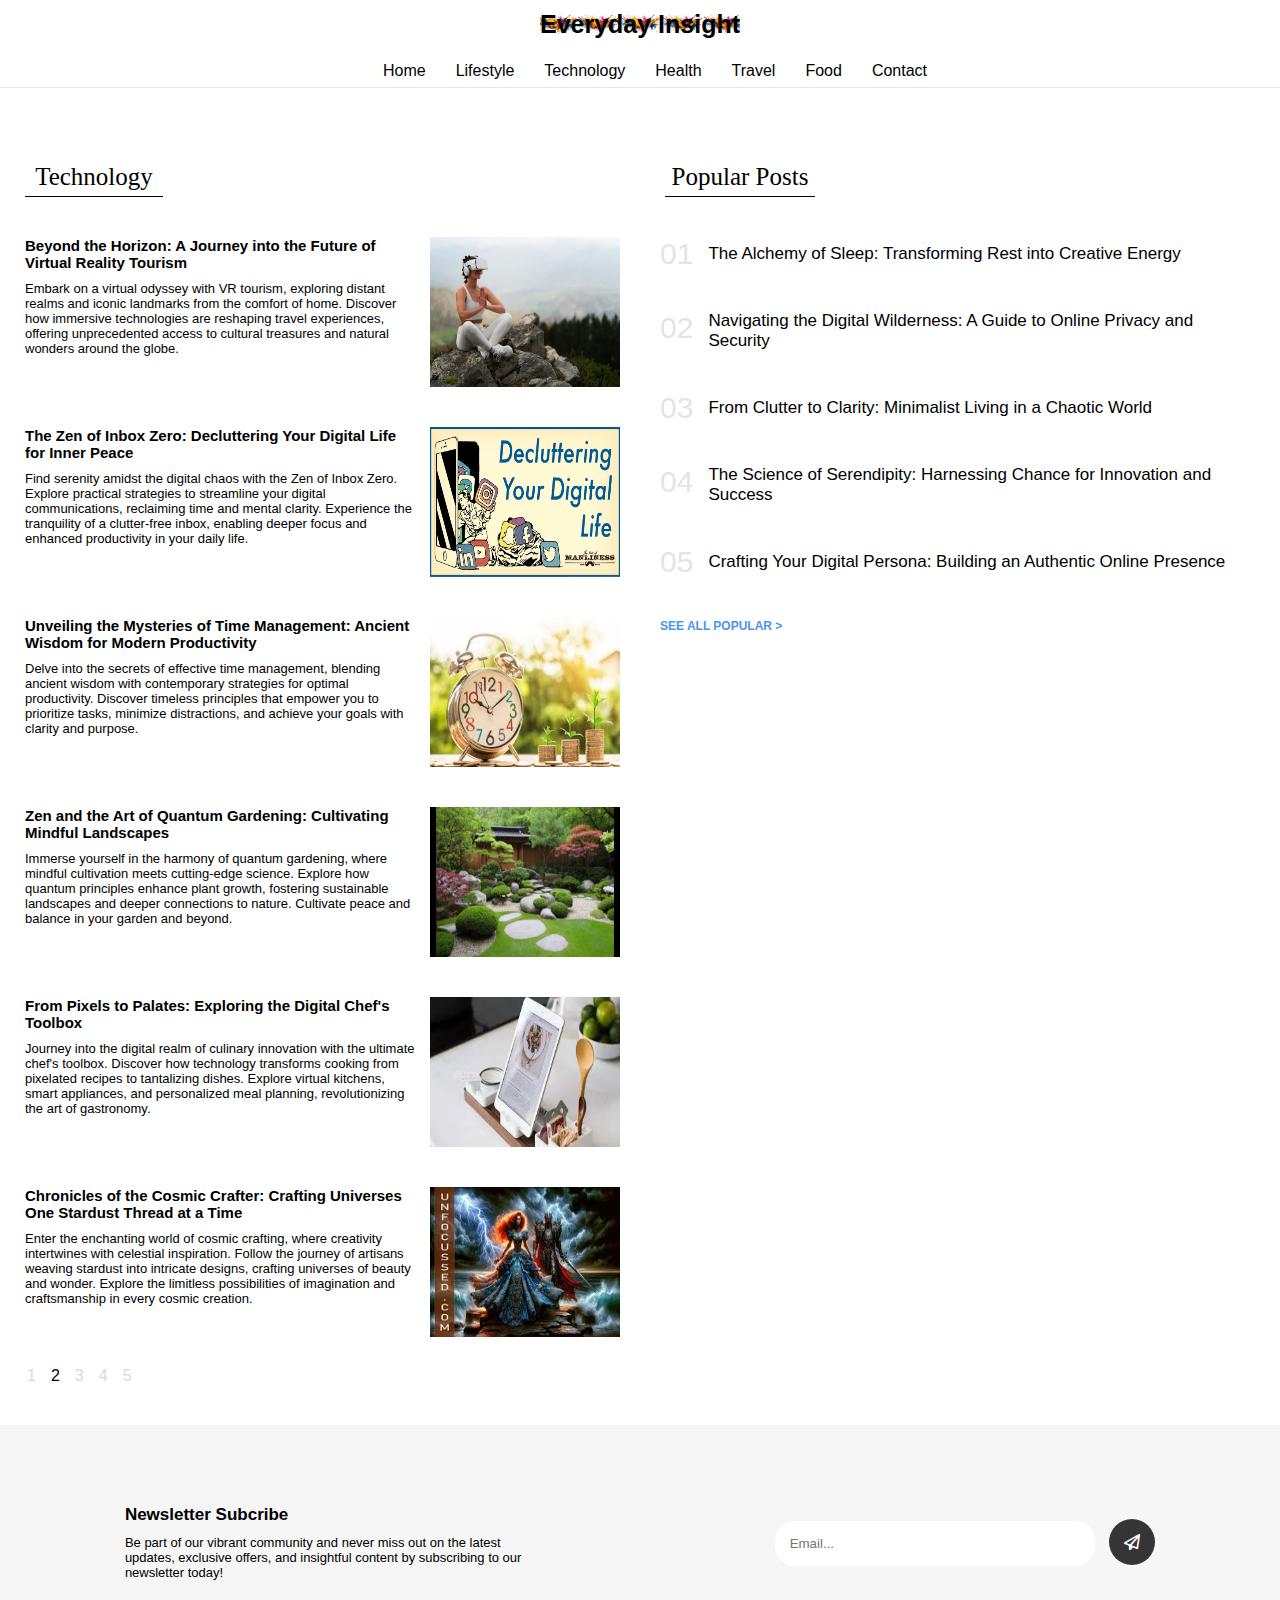
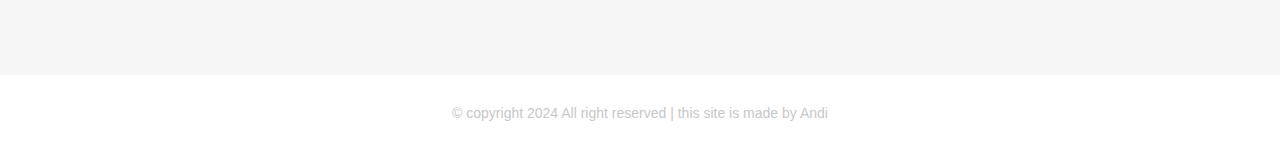
<file: news.html>
<!DOCTYPE html>

<html>
    <head>
        <meta charset="UTF-8">
        <meta name="viewport" content="width=device-width, initial-scale=1.0">
        <title>Everyday Insight</title>
        <link rel="stylesheet" href="news.css">
        <link rel="stylesheet" href="https://cdnjs.cloudflare.com/ajax/libs/font-awesome/6.5.2/css/all.min.css"/>
    </head>

    <body>
        <div id="header">
            <h1><a href="index.html">Everyday Insight</a></h1>
        </div>
        <div id="navbar">
            <ul>
                <li><a href="index.html">Home</a></li>
                <li><a href="news.html">Lifestyle</a></li>
                <li><a href="news.html">Technology</a></li>
                <li><a href="news.html">Health</a></li>
                <li><a href="news.html">Travel</a></li>
                <li><a href="news.html">Food</a></li>
                <li><a href="contact.html">Contact</a></li>
            </ul>
        </div>

        <!-- <div class="for-slider">
            <i class="fa-solid fa-chevron-left previous-next"></i>
            <div id="slider">
                <div class="image">
                    <img src="img/abstract_tech_man_4k_8k_hd-t2.jpg" alt="tech1">
                </div>
                <div class="text">
                    <h6>Harry's Today</h6>
                    <h4>Tech almost control everything, here's your insight</h4>
                    <p>Lorem ipsum dolor sit amet consectetur adipisicing elit. Optio nemo cumque numquam repellat iusto commodi aliquid, harum quam possimus natus. Saepe, neque hic! Cupiditate, aut assumenda quasi natus nihil quod? Lorem ipsum, dolor sit amet consectetur adipisicing elit. Quidem labore deleniti quos minus distinctio natus dolor veritatis necessitatibus ullam! Molestiae dolorum perferendis consequatur nisi numquam, fugiat odit vitae voluptatibus asperiores.</p>
                </div>
            </div>
            <i class="fa-solid fa-chevron-right previous-next"></i>
        </div> -->

        <!-- <div class="content">
            <div>
                <h5 class="news-times">Today</h5>
                <div class="content-list">
                    <div class="content-list01">
                        <img src="img/tech01.jpg">
                        <h5>Revolutionizing Tomorrow: Exploring the Cutting-Edge Frontiers of Tech Innovation</h5>
                        <p>Lorem ipsum, dolor sit amet consectetur adipisicing elit. Veritatis rerum maxime, fuga eveniet animi modi. Eligendi dolorem veritatis aliquam inventore assumenda iste voluptas. Voluptas cum obcaecati et fuga doloribus similique?</p>
                    </div>
                    <div class="lists">
                        <div class="lists-content">
                            <img src="img/mindfulness.webp">
                            <h5>Mastering Mindfulness: <br>Unlocking Inner Peace in 5 Easy Steps</h5>
                        </div>
                        <div class="lists-content">
                            <img src="img/quantum wellness.png">
                            <h5>Quantum Wellness: <br>Harnessing Cosmic Energy for Health and Happiness</h5>
                        </div>
                        <div class="lists-content">
                            <img src="img/tech titan secret.png">
                            <h5>Tech Titan Secrets: <br>How to Build a Billion-Dollar Startup from Your Garage</h5>
                        </div>
                    </div>
                </div>
            </div>
            
            <div>
                <h5 class="news-times2">Trending</h5>
                <div class="trending-content">
                    <div class="trending">
                        <h2>01</h2>
                        <h5>The Ultimate Guide to Time Travel on a Budget: Tips and Tricks for Temporal Tourism</h5>
                    </div>
                    <div class="trending">
                        <h2>02</h2>
                        <h5>Cryptozoology Uncovered: Hunting for Mythical Creatures Around the Globe</h5>
                    </div>
                    <div class="trending">
                        <h2>03</h2>
                        <h5>Astrology or Astronomy: Navigating the Stars for Personal and Scientific Insight</h5>
                    </div>
                    <div class="trending">
                        <h2>04</h2>
                        <h5>Decoding Dreams: The Secret Language of Your Subconscious Mind</h5>
                    </div>
                    <div class="trending">
                        <h2>05</h2>
                        <h5>Rogue Robots and AI Ethics: Navigating the Future of Technology and Humanity</h5>
                    </div>
                    <h6><a href="#" class="see-all-trends">SEE ALL TRENDS ></a></h6>
                </div>
            </div>
        </div> -->

        <!-- <div class="highlight2">
            <div id="highlight-content">
                <div class="image">
                    <img src="img/abstract_tech_man_4k_8k_hd-t2.jpg" alt="tech1">
                </div>
                <div class="text">
                    <h6>Harry's Today</h6>
                    <h4>Tech almost control everything, here's your insight</h4>
                    <p>Lorem ipsum dolor sit amet consectetur adipisicing elit. Optio nemo cumque numquam repellat iusto commodi aliquid, harum quam possimus natus. Saepe, neque hic! Cupiditate, aut assumenda quasi natus nihil quod? Lorem ipsum, dolor sit amet consectetur adipisicing elit. Quidem labore deleniti quos minus distinctio natus dolor veritatis necessitatibus ullam! Molestiae dolorum perferendis consequatur nisi numquam, fugiat odit vitae voluptatibus asperiores.</p>
                </div>
            </div>
        </div> -->

        <!-- <div class="content2">
            <div class="lifestyle">
                <h5 class="lifestyle-title">Lifestyle</h5>
                <div class="lifestyle-content">
                    <div class="lifestyle-list">
                        <img src="img/Zen and the Art of Minimalism.jpeg" alt="zen and the art of minimalism">
                        <div class="lifestyle-news">
                            <h5>Zen and the Art of Minimalism: Finding Harmony in a Cluttered World</h5>
                            <p>Lorem ipsum, dolor sit amet consectetur adipisicing elit. Iure cupiditate corrupti culpa, inventore commodi, magnam nisi eligendi numquam fuga delectus velit asperiores nihil! Qui vero sit hic nemo. Placeat, similique.</p>
                        </div>
                    </div>
                    <div class="lifestyle-list">
                        <img src="img/from couch potato fitness.jpg" alt="from couch potato fitness">
                        <div class="lifestyle-news">
                            <h5>From Couch Potato to Fitness Guru: Transform Your Lifestyle in 30 Days</h5>
                            <p>Lorem ipsum, dolor sit amet consectetur adipisicing elit. Iure cupiditate corrupti culpa, inventore commodi, magnam nisi eligendi numquam fuga delectus velit asperiores nihil! Qui vero sit hic nemo. Placeat, similique.</p>
                        </div>
                    </div>
                    <div class="lifestyle-list">
                        <img src="img/joy from journaling.jpg" alt="joy from journaling">
                        <div class="lifestyle-news">
                            <h5>The Joy of Journalling: Harnessing the Power of Reflection for a Fulfilling Life</h5>
                            <p>Lorem ipsum, dolor sit amet consectetur adipisicing elit. Iure cupiditate corrupti culpa, inventore commodi, magnam nisi eligendi numquam fuga delectus velit asperiores nihil! Qui vero sit hic nemo. Placeat, similique.</p>
                        </div>
                    </div>
                </div>
            </div>

            <div class="technology">
                <h5 class="technology-title">Technology</h5>
                <div class="technology-content">
                    <div class="technology-list">
                        <img src="img/virtual reality.jpg" alt="virtual reality">
                        <div class="technology-news">
                            <h5>The Future of Virtual Reality: How VR is Set to Revolutionize Everyday Life</h5>
                            <p>Lorem ipsum, dolor sit amet consectetur adipisicing elit. Iure cupiditate corrupti culpa, inventore commodi, magnam nisi eligendi numquam fuga delectus velit asperiores nihil! Qui vero sit hic nemo. Placeat, similique.</p>
                        </div>
                    </div>
                    <div class="technology-list">
                        <img src="img/crypto blockchain.webp" alt="crypto blockchain">
                        <div class="technology-news">
                            <h5>Crypto Craze: Understanding Blockchain Technology and its Potential Impact</h5>
                            <p>Lorem ipsum, dolor sit amet consectetur adipisicing elit. Iure cupiditate corrupti culpa, inventore commodi, magnam nisi eligendi numquam fuga delectus velit asperiores nihil! Qui vero sit hic nemo. Placeat, similique.</p>
                        </div>
                    </div>
                    <div class="technology-list">
                        <img src="img/Quantum computing.png" alt="quantum computing">
                        <div class="technology-news">
                            <h5>From AI to Quantum Computing: Exploring Tomorrow's Technological Frontiers</h5>
                            <p>Lorem ipsum, dolor sit amet consectetur adipisicing elit. Iure cupiditate corrupti culpa, inventore commodi, magnam nisi eligendi numquam fuga delectus velit asperiores nihil! Qui vero sit hic nemo. Placeat, similique.</p>
                        </div>
                    </div>
                </div>
            </div>
        </div> -->

        <div class="content3">
            <div class="recent-content-list">
                <h5 class="recent-news">Technology</h5>
                <div class="recent">
                    <div class="recent-content">
                        <div>
                            <h5><a href="content.html">Beyond the Horizon: A Journey into the Future of Virtual Reality Tourism</a></h5>
                            <p>Embark on a virtual odyssey with VR tourism, exploring distant realms and iconic landmarks from the comfort of home. Discover how immersive technologies are reshaping travel experiences, offering unprecedented access to cultural treasures and natural wonders around the globe.</p>
                        </div>
                        <img src="img/Virtual Reality Tourism.webp" alt="Virtual Reality Tourism">
                    </div>
                    <div class="recent-content">
                        <div>
                            <h5><a href="content.html">The Zen of Inbox Zero: Decluttering Your Digital Life for Inner Peace</a></h5>
                            <p>Find serenity amidst the digital chaos with the Zen of Inbox Zero. Explore practical strategies to streamline your digital communications, reclaiming time and mental clarity. Experience the tranquility of a clutter-free inbox, enabling deeper focus and enhanced productivity in your daily life.</p>
                        </div>
                        <img src="img/Declutter Digital.jpg" alt="Declutter Digital">
                    </div>
                    <div class="recent-content">
                        <div>
                            <h5><a href="content.html">Unveiling the Mysteries of Time Management: Ancient Wisdom for Modern Productivity</a></h5>
                            <p>Delve into the secrets of effective time management, blending ancient wisdom with contemporary strategies for optimal productivity. Discover timeless principles that empower you to prioritize tasks, minimize distractions, and achieve your goals with clarity and purpose.</p>
                        </div>
                        <img src="img/time management.jpg" alt="time management">
                    </div>
                    <div class="recent-content">
                        <div>
                            <h5><a href="content.html">Zen and the Art of Quantum Gardening: Cultivating Mindful Landscapes</a></h5>
                            <p>Immerse yourself in the harmony of quantum gardening, where mindful cultivation meets cutting-edge science. Explore how quantum principles enhance plant growth, fostering sustainable landscapes and deeper connections to nature. Cultivate peace and balance in your garden and beyond.</p>
                        </div>
                        <img src="img/zen quantum.jpg" alt="zen quantum">
                    </div>
                    <div class="recent-content">
                        <div>
                            <h5><a href="content.html">From Pixels to Palates: Exploring the Digital Chef's Toolbox</a></h5>
                            <p>Journey into the digital realm of culinary innovation with the ultimate chef's toolbox. Discover how technology transforms cooking from pixelated recipes to tantalizing dishes. Explore virtual kitchens, smart appliances, and personalized meal planning, revolutionizing the art of gastronomy.</p>
                        </div>
                        <img src="img/toolbox.jpg" alt="tollbox">
                    </div>
                    <div class="recent-content">
                        <div>
                            <h5><a href="content.html">Chronicles of the Cosmic Crafter: Crafting Universes One Stardust Thread at a Time</a></h5>
                            <p> Enter the enchanting world of cosmic crafting, where creativity intertwines with celestial inspiration. Follow the journey of artisans weaving stardust into intricate designs, crafting universes of beauty and wonder. Explore the limitless possibilities of imagination and craftsmanship in every cosmic creation.</p>
                        </div>
                        <img src="img/Chronicles.jpg" alt="Chronicles">
                    </div>
                    <div class="numbers">
                        <h6>1</h6>
                        <h6 class="two">2</h6>
                        <h6>3</h6>
                        <h6>4</h6>
                        <h6>5</h6>
                    </div>
                </div>
            </div>

            <div class="popular-content-list">
                <h5 class="popular-post">Popular Posts</h5>
                <div class="popular">
                    <div class="popular-content">
                        <div class="popular-list">
                            <h2>01</h2>
                            <h5><a href="content.html">The Alchemy of Sleep: Transforming Rest into Creative Energy</a></h5>
                        </div>
                        <div class="popular-list">
                            <h2>02</h2>
                            <h5><a href="content.html">Navigating the Digital Wilderness: A Guide to Online Privacy and Security</a></h5>
                        </div>
                        <div class="popular-list">
                            <h2>03</h2>
                            <h5><a href="content.html">From Clutter to Clarity: Minimalist Living in a Chaotic World</a></h5>
                        </div>
                        <div class="popular-list">
                            <h2>04</h2>
                            <h5><a href="content.html">The Science of Serendipity: Harnessing Chance for Innovation and Success</a></h5>
                        </div>
                        <div class="popular-list">
                            <h2>05</h2>
                            <h5><a href="content.html">Crafting Your Digital Persona: Building an Authentic Online Presence</a></h5>
                        </div>
                        <h6><a href="#" class="see-all-populars">SEE ALL POPULAR ></a></h6>
                    </div>
                </div>
            </div>
        </div>

        <footer>
            <div class="newsletter">
                <div class="newsletter-content">
                    <h5>Newsletter Subcribe</h5>
                    <p>Be part of our vibrant community and never miss out on the latest updates, exclusive offers, and insightful content by subscribing to our newsletter today!</p>
                </div>
                <div class="newsletter-input">
                    <input type="text" placeholder="Email...">
                    <i class="fa-regular fa-paper-plane send"></i>
                </div>
            </div>
        </footer>

        <p class="copyright">&copy; copyright 2024 All right reserved | this site is made by Andi</p>

        <script src="script.js"></script>
    </body>
</html>
</file>
<file: style.css>
* {
    margin: 0px;
    padding: 0px;
    box-sizing: border-box;
    font-family: sans-serif;
}

a {
    text-decoration: none;
    color: #000;
    cursor: pointer;
}

a:hover {
    color: #5c5c5c;
    transition: 0.2s;
}


/* HEADER */

#header {
    width: 100%;
}

#header h1 {
    font-size: 25px;
    padding: 10px;
    text-align: center;
    /* background: red; */
}

#header h1 a {
    color: #000;
    font-family: Arial, sans-serif;
    text-decoration: none;
    background: url(img/splatter.webp);
    background-size: contain;
    background-position: center;
}


/* NAVBAR */

#navbar {
    /* position: sticky; */
    width: 100%;
    padding: 7px;
    padding-top: 13px;
    border-bottom: 1px solid #e6e4e4;
}

#navbar ul{
    display: flex;
    justify-content: center;
    list-style: none;
}

#navbar ul li {
    margin-left: 30px;
    cursor: pointer;
    position: relative;
}

#navbar ul li a {
    color: #000;
    text-decoration: none;
}

#navbar ul li a:hover {
    color: #cfcece;
    transition: 0.3s;
}

#close {
    display: none;
}

#mobile {
    display: none;
}


/* SLIDER */

.for-slider {
    display: flex;
    justify-content: center;
    align-items: center;
    margin: 40px auto 0px;
}

#slider {
    display: flex;
    overflow-x: scroll;
}

#slider::-webkit-scrollbar {
    display: none;
}

#slider, .slider-news {
    display: flex;
    gap: 50px;
    padding: 10px;
    flex: none;
    width: 900px;
    padding: 10px;
    /* background: #f8f8f8; */
    border-radius: 15px;
    /* box-shadow: 0px 2.5px 2.5px 0px #dadada; */
}

#slider:hover {
    /* border: 1px solid #d4d4d4; */
    transition: 0.5s;
    cursor: pointer;
}

.previous-next {
    margin: 20px;
}

.previous-next:hover {
    color: #e2e2e2;
    transition: 0.2s;
}

.image {
    margin-right: 15px;
}

.image img {
    height: 300px;
    width: 450px;
}

.text {
    margin: auto 10px;
}

.text h6 {
    color: #000;
    text-transform: uppercase;
    font: caption;
    font-size: 13px;
}

.text h4 {
    font-size: 25px;
    margin-top: 10px;
}

.text p {
    font-size: 13px;
    margin-top: 10px;
}


/* CONTENT */

.content {
    display: flex;
    justify-content: center;
}

.news-times {
    width: 10%;
    margin-top: 70px;
    margin-left: 5px;
    padding: 5px;
    font: caption;
    font-family: 'Times New Roman', Times, serif;
    font-size: 25px;
    border-bottom: 1px solid;
    text-align: center;
}

.content-list {
    display: flex;
    /* margin-top: 20px; */
}

.content-list01 {
    height: 400px;
    width: 300px;
    margin-top: 40px;
    /* border: 1px solid; */
    padding: 5px;
}

.content-list01 img {
    height: 200px;
    width: 300px;
}

.content-list01 h5 {
    margin-top: 15px;
    font: caption;
    font-size: 22px;
}

.content-list01 p {
    margin-top: 15px;
    font-size: 13px;
}

.lists {
    /* height: 400px; */
    width: 500px;
    margin-top: 40px;
    margin-left: 20px;
    /* border: 1px solid; */
    padding: 5px;
}

.lists-content {
    display: flex;
    margin-bottom: 30px;
    background: #fcfcfc;
    border-radius: 10px;
}

.lists-content h5 {
    margin: auto 15px;
}

.lists-content img {
    height: 100px;
    width: 150px;
    background:  red;
}

.news-times2 {
    width: 25%;
    margin-top: 70px;
    margin-left: 5px;
    padding: 5px;
    font: caption;
    font-family: 'Times New Roman', Times, serif;
    font-size: 25px;
    border-bottom: 1px solid;
    text-align: center;
}

.trending-content {
    margin-top: 45px;
    margin-left: 5px;
    /* background: red; */
}

.trending {
    display: flex;
    margin-bottom: 40px;
}

.trending h2 {
    font: caption;
    font-size: 30px;
    color: #e5e3e3;
}

.trending h5 {
    margin-left: 15px;
    font-size: 15px;
}

.see-all-trends {
    text-decoration: none;
    font-size: 12px;
    color: #4b93f2;
}

.see-all-trends:hover {
    color: #cfcece;
    transition: 0.3s;
}

.highlight2 {
    display: flex;
    justify-content: center;
    align-items: center;
    margin: 80px auto 0px;
}

#highlight-content {
    display: flex;
    width: 1000px;
    padding: 10px;
    background: #f8f8f8;
    border-radius: 15px;
    box-shadow: 0px 2.5px 2.5px 0px #dadada;
}


/* CONTENT 2 */

.content2 {
    display: flex;
    justify-content: center;
}

.lifestyle-title {
    width: 25%;
    margin-top: 70px;
    margin-left: 5px;
    padding: 5px;
    font: caption;
    font-family: 'Times New Roman', Times, serif;
    font-size: 25px;
    border-bottom: 1px solid;
    text-align: center;
}

.lifestyle-content {
    margin-top: 40px;
    margin-left: 5px;
}

.lifestyle-list {
    display: flex;
    margin-bottom: 40px;
    width: 600px;
}

.lifestyle-list img {
    height: 120px;
    width: 170px;
}

.lifestyle-news {
    margin: auto 15px;
}

.lifestyle-news h5 {
    font-size: 15px;
    margin-bottom: 10px;
}

.lifestyle-news p {
    font-size: 13px;
}

.technology {
    margin-left: 20px;
}

.technology-title {
    width: 25%;
    margin-top: 70px;
    margin-left: 5px;
    padding: 5px;
    font: caption;
    font-family: 'Times New Roman', Times, serif;
    font-size: 25px;
    border-bottom: 1px solid;
    text-align: center;
}

.technology-content {
    margin-top: 40px;
    margin-left: 5px;
}

.technology-list {
    display: flex;
    margin-bottom: 40px;
    width: 600px;
}

.technology-list img {
    height: 120px;
    width: 170px;
}

.technology-news {
    margin: auto 15px;
}

.technology-news h5 {
    font-size: 15px;
    margin-bottom: 10px;
}

.technology-news p {
    font-size: 13px;
}


/* CONTENT 3 */

.content3 {
    display: flex;
    justify-content: center;
}

.recent-content-list {
    width: 600px;
}

.recent-news {
    width: 25%;
    margin-top: 70px;
    margin-left: 5px;
    padding: 5px;
    font: caption;
    font-family: 'Times New Roman', Times, serif;
    font-size: 25px;
    border-bottom: 1px solid;
    text-align: center;
}

.recent-content {
    display: flex;
    margin-top: 40px;
    margin-left: 5px;
}

.recent-content h5 {
    font-size: 15px;
    margin-bottom: 10px;
}

.recent-content p {
    font-size: 13px;
}

.recent-content img {
    height: 150px;
    width: 190px;
    margin-left: 15px;
}

.numbers {
    display: flex;
    margin-top: 30px;
    margin-left: 7px;
}

.numbers h6 {
    margin-right: 15px;
    font-size: 13px;
    font: caption;
    color: #dbdada;
    cursor: pointer;
}

.popular-content-list {
    margin-left: 40px;
    width: 600px;
}

.numbers .two {
    color: #000;
}

.numbers h6:hover {
    color: #000;
    transition: 0.3s;
}

.popular-post {
    width: 25%;
    margin-top: 70px;
    margin-left: 5px;
    padding: 5px;
    font: caption;
    font-family: 'Times New Roman', Times, serif;
    font-size: 25px;
    border-bottom: 1px solid;
    text-align: center;
}

.popular-content {
    margin-top: 40px;
}

.popular-list {
    display: flex;
    margin-bottom: 40px;
}

.popular-list h2 {
    font: caption;
    font-size: 30px;
    color: #e5e3e3;
}

.popular-list h5 {
    margin: auto 15px;
    font: caption;
    font-size: 17px;
}

.see-all-populars {
    text-decoration: none;
    font-size: 12px;
    color: #4b93f2;
}

.see-all-populars:hover {
    color: #cfcece;
    transition: 0.3s;
}



/* FOOTER */

footer {
    width: 100%;
    height: 250px;
    background: #f6f6f6;
    margin-top: 40px;
    margin-bottom: 0px;
}

.newsletter {
    display: flex;
    align-items: center;
    justify-content: center;
}

.newsletter-content {
    width: 400px;
}

.newsletter-content h5 {
    font-size: 17px;
}

.newsletter-content p {
    font-size: 13px;
    margin-top: 10px;
}

.newsletter-content, .newsletter-input {
    margin: 80px auto;
}

.newsletter-input input {
    border: none;
    padding: 15px;
    width: 320px;
    border-radius: 20px;
}

.newsletter-input i {
    background: #363535;
    color: #fff;
    margin-left: 10px;
    padding: 15px;
    border-radius: 50%;
}

.newsletter-input i:hover {
    background: #727272;
    transition: 0.2s;
    cursor: pointer;
}

.copyright {
    color: #c7c7c7;
    font-size: 14px;
    text-align: center;
    margin-top: 30px;
    margin-bottom: 30px;
}



/* RESPONSIVE HOME */

@media (max-width: 799px) {

    /* HEADER-NAVBAR */

    .header-navbar {
        width: 100%;
        display: flex;
        justify-content: center;
    }

    #header {
        width: 100%;
        /* background: red; */

        /* border-bottom: 1px solid #e6e4e4; */
    }

    #header h1 {
        width: 350px;
    }

    /* #navbar {
       display: none;
    } */

    #navbar ul {
        display: flex;
        flex-direction: column;
        align-items: flex-start;
        justify-content: flex-start;
        position: fixed;
        top: 0;
        right: -350px;
        height: 100%;
        width: 350px;       
        background-color: #dadada;
        box-shadow: 0 40px 60px rgba(0, 0, 0, 0.1);
        padding: 80px 0 0 10px;
        transition: 0.3s;
    }

    #navbar ul.active {
        right: 0px;
    }

    #navbar ul li {
        margin-bottom: 15px;
    }

    #close {
        display: initial;
        position: absolute;
        top: 30px;
        left: 30px;
        color: #222;
        font-size: 24px;
    }

    #close:hover {
        color: #cfcece;
        transition: 0.3s;
    }
    
    #mobile {
        margin: auto;
        display: flex;
    }

    #bar {
        margin-right: 20px;
        cursor: pointer;
    }


    /* SLIDER */

    .for-slider {
        /* background: grey; */
        margin: 40px 30px auto 30px;
    }
    
    #slider {
        gap: 20px;
        width: 400px;
    }

    .slider-news {
        display: grid;
        grid-gap: 7px;
        width: 500px;
    }

    .image img {
        height: 200px;
        width: 300px;
    }

    .text {
        width: 300px;
    }

    .text h4 {
        font-size: 17px;
    }

    .text h4 p {
        margin-top: 3px;
    }

    .image, .text {
        margin-left: 0px;
    }


    /* CONTENT */

    .content {
        display: grid;
        width: 100%;
        /* background: red; */
    }

    .news-times {
        width: 14%;
        margin: 20px auto 15px 10px;
    }

    .content-list {
        display: grid;
    }

    .content-list01 {
        width: 350px;
        margin: auto;
        /* background: red; */
    }

    .content-list01 img {
        width: 350px;
        height: 200px;
    }

    .lists {
        width: 350px;
    }

    .lists-content img {
        width: 100px;
        height: 70px;
    }

    .news-times2 {
        width: 23%;
        margin: 20px auto 15px 10px;
    }


    /* HIGHTLIGHT 2 */

    .highlight2 {
        margin-top: 35px;
    }

    #highlight-content {
        display: grid;
        width: 350px;
        justify-content: center;
    }


    /* CONTENT 2 */

    .content2 {
        display: grid;
    }

    .lifestyle-title {
        width: 15%;
        margin: 30px auto 15px 130px;
        /* background: blue; */
    }
    
    .lifestyle-list {
        margin: auto 50px 20px 130px;
        width: 450px;
        padding: 5px;
    }
    
    .lifestyle-list img {
        height: 100px;
        width: 120px;
    }

    .technology-title {
        width: 19%;
        margin: 30px auto 15px 120px;
        /* background: blue; */
    }
    
    .technology-list {
        margin: auto 75px 20px 110px;
        width: 450px;
        padding: 5px;
    }
    
    .technology-list img {
        height: 100px;
        width: 120px;
    }
    

    /* CONTENT 3 */

    .content3 {
        display: grid;
    }
    
    .recent-news {
        width: 25%;
        margin: 30px auto 15px 120px;
        /* background: red; */
        font-size: 24px;
    }
    
    .recent {
        width: 450px;
        margin: auto auto 20px 120px;
        /* background: red; */
    }

    .popular-post {
        width: 25%;
        margin: 30px auto 15px 83px;
        font-size: 23px;
    }

    .popular {
        width: 450px;
        margin: auto auto 20px 81px;
        /* background: blue; */
    }


    /* FOOTER */

    footer {
        height: 200px;
        width: 100%;
        background: #f6f6f6;
        /* margin: auto 25px auto 25px; */
    }
    
    .newsletter {
        display: grid;
        align-items: center;
    }
    
    .newsletter-content {
        width: 400px;
        /* background: blue; */
    }

    .newsletter-input {
        margin-top: 0px;
    }

    .newsletter-content, .newsletter-input {
        margin: 20px auto;
    }

}

@media (max-width: 477px) {

     /* HEADER-NAVBAR */

    #mobile {
        margin-right: 15px;
        cursor: pointer
    }


    /* SLIDER */

    .for-slider {
        /* background: grey; */
        margin: 40px 30px auto 30px;
    }

    #slider {
        gap: 50px;
        width: 270px;
    }

    .slider-news {
        width: 260px;
    }

    .image img {
        height: 150px;
        width: 250px;
    }

    .text {
        width: 250px
    }

    .trending-content {
        width: 350px;
        margin: 30px auto;
    }


    /* HIGHLIGHT 2 */

    .highlight2 {
        width: 350px;
    }

    .image {
        text-align: center;
    }

    .image img {
        width: 300px;
        height: 200px;
    }

    .text {
        margin-top: 15px;
        padding: 5px;
    }


    /* CONTENT 2 */

    .lifestyle-title {
        width: 15%;
        margin: 30px auto 15px 90px;
        /* background: blue; */
    }
    
    .lifestyle-list {
        margin: auto 50px 20px 80px;
        width: 350px;
    }
    
    .lifestyle-list img {
        height: 80px;
        width: 100px;
    }

    .technology-title {
        width: 22%;
        margin: 30px auto 15px 75px;
        /* background: blue; */
    }
    
    .technology-list {
        margin: auto 75px 20px 65px;
        width: 350px;
        padding: 5px;
    }
    
    .technology-list img {
        height: 80px;
        width: 100px;
    } 


    /* CONTENT 3 */
    
    .recent-news {
        width: 23%;
        margin: 30px auto 15px 150px;
    }
    
    .recent {
        width: 350px;
        margin: auto auto 20px 145px;
        /* background: red; */
    }

    .recent-content img {
        width: 150px;
        height: 100px
    }

    .popular-post {
        width: 23%;
        margin: 30px auto 15px 110px;
    }

    .popular {
        width: 350px;
        margin: auto auto 20px 110px;
        /* background: blue; */
    }


    /* FOOTER */

    footer {
        width: 100%;
    }

    .newsletter {
        width: 350px;
    }
    
    .newsletter-content {
        width: 300px;
    }

    .newsletter-input {
        width: 350px;
        margin-top: 0px;
        text-align: center;
        /* background: red; */
    }

    .newsletter-input input {
        width: 230px;
    }

    .copyright {
        font-size: 13px;
    }

}
</file>
<file: contact.css>
* {
    margin: 0px;
    padding: 0px;
    font-family: sans-serif;
}

a {
    text-decoration: none;
    color: #000;
    cursor: pointer;
}

a:hover {
    color: #5c5c5c;
    transition: 0.2s;
}


/* HEADER */

#header {
    width: 100%;
}

#header h1 {
    font-size: 25px;
    padding: 10px;
    text-align: center;
    /* background: red; */
}

#header h1 a {
    color: #000;
    font-family: Arial, sans-serif;
    text-decoration: none;
    background: url(img/splatter.webp);
    background-size: contain;
    background-position: center;
}


/* NAVBAR */

#navbar {
    /* position: sticky; */
    width: 100%;
    padding: 7px;
    padding-top: 13px;
    border-bottom: 1px solid #e6e4e4;
}

#navbar ul{
    display: flex;
    justify-content: center;
    list-style: none;
}

#navbar ul li {
    margin-left: 30px;
    cursor: pointer;
}

#navbar ul li a {
    color: #000;
    text-decoration: none;
}

#navbar ul li a:hover {
    color: #cfcece;
    transition: 0.3s;
}

/* BAR */

#bar {
    cursor: pointer;
}

#bar:hover {
    color: #cfcece;
    transition: 0.3s;
}


/* CONTACT */

.contact-body {
    background: #f6f6f6;
}

.contact {
    width: 70%;
    margin: 30px auto;
    padding: 5px;
}

.contact h6 {
    margin-bottom: 15px;
    font-size: 13px;
    font: caption;
}

.contact input {
    width: 350px;
    padding: 13px;
    border-radius: 15px;
    border: none;
    background: #fff;
}

.contact-us {
    width: 13%;
    padding: 5px;
    font: caption;
    font-family: 'Times New Roman', Times, serif;
    font-size: 25px;
    border-bottom: 1px solid;
    text-align: center;
}

.contact-name, .contact-information {
    display: flex;
    margin-top: 35px;
    /* justify-content: center; */
}

.last-name {
    margin-left: 20px;
}

.number {
    margin-left: 20px;
}

.message {
    margin-top: 35px;
}

.message input {
    width: 750px;    
    height: 200px;
}

.contact button {
    width: 300px;
    margin-top: 35px;
    margin-bottom: 30px;
    border: none;
    color: #fff;
    background: #000;
    padding: 17px;
    border-radius: 15px;
}

.contact button:hover {
    background: #727272;
    transition: 0.2s;
    cursor: pointer;
}

.numbers {
    display: flex;
}

.numbers h6 {
    color: #dbdbdb;
    margin-top: 35px;
    margin-right: 13px;
    font: caption;
    cursor: pointer;
}

.numbers h6:hover {
    color: #000;
    transition: 0.2s;
}

.numbers .two {
    color: #000;
}


/* RESPONSIVE CONTACT */

@media (max-width: 799px) {

    .header-navbar {
        width: 100%;
        /* background: grey; */
    }

    #header {
        width: 100%;
        /* border-bottom: 1px solid #e6e4e4; */
    }

    #header h1 {
        margin: auto;
        width: 350px;
        text-align: center;
    }

    #navbar {
        display: none;
    }

    #navbar ul {
       display: none;
    }


    /* CONTACT BODY */

    .contact-body {
        width: 100%;
    }

    .contact {
        /* background: red; */
        margin: 30px auto;
        width: 400px;
    }

    .contact-us {
        width: 23%;
        font-size: 20px;
    }

    .contact-name {
        display: grid;
    }

    .first-name, .last-name {
        margin: 10px auto;
    }

    .contact-information {
        display: grid;
        margin-top: 5px;
    }

    .email-address, .number {
        margin: 10px auto;
    }
    
    .message input {
        width: 360px;
        height: 150px;
    }

    .message {
        margin: 10px auto auto 13px;
    }

    .contact button {
        margin: 15px auto 15px 13px;
    }

    .copyright {
        width: 400px;
        text-align: center;
        margin: auto;
        font-size: 14px;
    }

}

@media (max-width: 477px) {

    /* CONTACT BODY */

    .contact {
        /* background: red; */
        /* margin: 30px auto; */
        width: 340px;
    }

    .contact-us {
        width: 24%;
        font-size: 18px;
    }

    .contact-name div input {
        width: 300px;
    }

    .contact-information div input {
        width: 300px;
    }

    .message {
        margin: 10px auto 13px 6px;;
    }

    .message input {
        margin-left: 3px;
        width: 300px;
        /* background: blue; */
    }

    .copyright {
        width: 350px;
        text-align: center;
        margin: 10px auto 10px auto;
        font-size: 13px;
    }

}
</file>
<file: content.css>
* {
    margin: 0px;
    padding: 0px;
    font-family: sans-serif;
}

a {
    text-decoration: none;
    color: #000;
    cursor: pointer;
}

a:hover {
    color: #5c5c5c;
    transition: 0.2s;
}

/* HEADER */

#header {
    width: 100%;
}

#header h1 {
    font-size: 25px;
    padding: 10px;
    text-align: center;
    /* background: red; */
}

#header h1 a {
    color: #000;
    font-family: Arial, sans-serif;
    text-decoration: none;
    background: url(img/splatter.webp);
    background-size: contain;
    background-position: center;
}


/* NAVBAR */

#navbar {
    width: 100%;
    padding: 7px;
    padding-top: 13px;
    border-bottom: 1px solid #e6e4e4;
}

#navbar ul{
    display: flex;
    justify-content: center;
    list-style: none;
}

#navbar ul li {
    margin-left: 30px;
    cursor: pointer;
}

#navbar ul li a {
    color: #000;
    text-decoration: none;
}

#navbar ul li a:hover {
    color: #cfcece;
    transition: 0.3s;
}


/* BAR */

#bar {
    cursor: pointer;
}

#bar:hover {
    color: #cfcece;
    transition: 0.3s;
}


/* THE ARTICLE */

.the-article {
    display: flex;
    justify-content: center;
}

.the-article-content {
    width: 700px;
    margin-left: 60px;
    margin-top: 40px;
    background: #fefefe;
    padding: 5px;
}

.the-article-content .img1 {
    width: 650px;
    height: 400px;
}

.the-article-content h5 {
    font-size: 30px;
    margin-top: 3%;
    margin-bottom: 5px;
}

.article-person {
    display: flex;
    margin-top: 2%;
    margin-bottom: 5%;
    align-items: center;
}

.article-person img {
    width: 40px;
    height: 40px;
    border-radius: 50%;
}

.article-person h6 {
    margin-left: 17px;
    font-size: 12px;
}

.article-person p {
    color: #b5b5b5;
    font: caption;
    font-size: 13px;
    margin-left: 17px;
    margin-top: 5px;
}

.content-news {
    font-size: 14px;
    color: #767676;
}

.the-article-content p span {
    font: bold;
    margin-bottom: 20px;
}


/* POPULAR */

.popular-content-list {
    margin-left: 40px;
    width: 600px;
    margin-top: 40px;
    margin-right: 60px;
    margin-left: 40px;
}

.popular-post {
    width: 32%;
    padding: 5px;
    font: caption;
    font-family: 'Times New Roman', Times, serif;
    font-size: 25px;
    border-bottom: 1px solid;
    text-align: center;
}

.popular-content {
    margin-top: 40px;
}

.popular-list {
    display: flex;
    margin-bottom: 40px;
}

.popular-list h2 {
    font: caption;
    font-size: 30px;
    color: #e5e3e3;
}

.popular-list h5 {
    margin: auto 15px;
    font: caption;
    font-size: 17px;
}

.see-all-populars {
    text-decoration: none;
    font-size: 12px;
    color: #4b93f2;
}

.see-all-populars:hover {
    color: #cfcece;
    transition: 0.3s;
}


/* COMMENTS */

.comments {
    justify-content: center;
    margin-left: 60px;
    width: 700px;
    margin-top: 50px;
    background: #fefefe;
    padding: 5px;
}

.comments h5 {
    font: caption;
    font-size: 22px;
    border-bottom: 1px solid;
    width: 16%;
}

.the-comments {
    display: flex;
    margin-top: 50px;
}

.the-comments img {
    width: 40px;
    height: 40px;
    border-radius: 50%;
}

.comment-name-time {
    margin-left: 16px;
}

.comment-name-time h6 {
    font: caption;
    font-size: 17px;
}

.comment-name-time p {
    margin-top: 5px;
    color: #767676;
    font-size: 14px;
}

.the-comments-content {
    margin-top: 20px;
    font-size: 14px;
    color: #767676;
}

.comments button {
    margin-top: 25px;
    border: none;
    padding: 5px;
    cursor: pointer;
    background: #dadada
}


/* LEAVE COMMENTS */

.leave-comments {
    justify-content: center;
    margin-left: 60px;
    width: 700px;
    margin-top: 65px;
    padding: 5px;
}

.leave-comments h5 {
    font: caption;
    font-size: 22px;
    border-bottom: 1px solid;
    width: 26%;
}

.input-comment {
    margin-top: 25px;
    background: #f4f4f4;
    padding: 20px;
    border-radius: 5px;
}

.input-comment div {
    margin-top: 20px;
}

.input-comment div input {
    margin-top: 7px;
    border: none;
    border-radius: 20px;
    padding: 13px;
    width: 50%;
}

.comment-message input {
    height: 100px;
}

.input-comment button {
    margin-top: 30px;
    padding: 10px;
    border: none;
    background: #000;
    color: #fff;
    border-radius: 10px;
    width: 200px;
}

.input-comment button:hover {
    cursor: pointer;
    background: #5a5a5a;
    transition: 0.2s;
}


/* FOOTER */

footer {
    width: 100%;
    height: 250px;
    background: #f6f6f6;
    margin-top: 40px;
    margin-bottom: 0px;
}

.newsletter {
    display: flex;
    align-items: center;
    justify-content: center;
}

.newsletter-content {
    width: 400px;
}

.newsletter-content h5 {
    font-size: 17px;
}

.newsletter-content p {
    font-size: 13px;
    margin-top: 10px;
}

.newsletter-content, .newsletter-input {
    margin: 80px auto;
}

.newsletter-input input {
    border: none;
    padding: 15px;
    width: 320px;
    border-radius: 20px;
}

.newsletter-input i {
    background: #363535;
    color: #fff;
    margin-left: 10px;
    padding: 15px;
    border-radius: 50%;
}

.newsletter-input i:hover {
    background: #727272;
    transition: 0.2s;
    cursor: pointer;
}

.copyright {
    color: #c7c7c7;
    font-size: 14px;
    text-align: center;
    margin-top: 30px;
    margin-bottom: 30px;
}


/* RESPONSIVE CONTENT */

@media (max-width: 799px) {

    /* NAVBAR */

    .header-navbar {
        /* background: grey; */
        width: 100%;
        display: flex;
        justify-content: center;
    }

    #navbar {
        display: none;
    }

    #mobile {
        margin: auto;
    }

    #bar {
        margin-right: 20px;
        cursor: pointer;
    }


    /* THE Article */

    .the-article {
        display: grid;
    }

    .the-article-content .img1 {
        width: 400px;
        height: 260px;
        margin-left: 120px;
    }

    .the-article-content h5 {
        width: 400px;
        margin-left: 120px;
        font-size: 30px;
    }

    .article-person {
        margin-left: 120px;
        margin-bottom: 0px;
    }

    .article-person img {
        height: 30px;
        width: 30px
    }

    .article-person h6 {
        font-size: 9px;
        margin-left: 10px;
    }

    .article-person p {
        font-size: 9px;
        margin-left: 10px;
    }

    .content-news {
        width: 400px;
        margin: 25px auto auto 120px; 
        font-size: 14px;
    }


    /* POPULAR */

    .popular-content-list {
        width: 400px;
        margin-left: 183px;
    }    

    .popular-post {
        width: 35%;
    }


    /* COMMENTS */

    .comments {
        width: 400px;
        margin-left: 11px;
        margin-right: 11px;
    }

    .comments h5 {
        width: 28%;
    }

    /* LEAVE COMMENT */

    .leave-comments {
        width: 400px;
        margin-left: 11px;
        margin-right: 11px;
    }

    .leave-comments h5 {
        width: 41%;
        font-size: 20px;
    }

    .input-comment div input {
        width: 300px;
    }


    /* FOOTER */

    footer {
        height: 200px;
        width: 100%;
        background: #f6f6f6;
        /* margin: auto 25px auto 25px; */
    }
    
    .newsletter {
        display: grid;
        align-items: center;
    }
    
    .newsletter-content {
        width: 400px;
        /* background: blue; */
    }

    .newsletter-input {
        margin-top: 0px;
    }

    .newsletter-content, .newsletter-input {
        margin: 20px auto;
    }

}

@media (max-width: 477px) {
    
    /* THE ARTICLE*/

    .the-article-content .img1 {
        width: 330px;
        height: 200px;
        margin-left: 155px;
    }

    .the-article-content h5 {
        width: 350px;
        margin-left: 145px;
        font-size: 23px;
    }

    .article-person {
        margin-left: 145px; 
    }

    .content-news {
        width: 350px;
        margin: 25px 10px auto 145px; 
        font-size: 13px;
    }


    /* POPULAR */

    .popular-content-list {
        width: 350px;
        margin-left: 210px;
    }    

    .popular-post {
        width: 33%;
        font-size: 20px;
    }

    .popular-list h5 {
        font-size: 14px;
    }

    /* COMMENTS */

    .comments {
        width: 350px;
        margin-left: 9px;
        margin-right: 9px;
    }

    .comments h5 {
        width: 29%;
        font-size: 20px;
    }

    /* LEAVE COMMENT */

    .leave-comments {
        width: 350px;
        margin-left: 7px;
        margin-right: 7px;
    }

    .leave-comments h5 {
        width: 47%;
        font-size: 20px;
    }

    .input-comment div input {
        width: 250px;
    }


    /* FOOTER */
    
    .newsletter-content {
        width: 350px;
        /* background: blue; */
    }

    .newsletter-input input{
        width: 250px;
    }

}
</file>
<file: news.css>
* {
    margin: 0px;
    padding: 0px;
    box-sizing: border-box;
    font-family: sans-serif;
}

a {
    text-decoration: none;
    color: #000;
    cursor: pointer;
}

a:hover {
    color: #5c5c5c;
    transition: 0.2s;
}


/* HEADER */

#header {
    width: 100%;
}

#header h1 {
    font-size: 25px;
    padding: 10px;
    text-align: center;
    /* background: red; */
}

#header h1 a {
    color: #000;
    font-family: Arial, sans-serif;
    text-decoration: none;
    background: url(img/splatter.webp);
    background-size: contain;
    background-position: center;
}


/* NAVBAR */

#navbar {
    /* position: sticky; */
    width: 100%;
    padding: 7px;
    padding-top: 13px;
    border-bottom: 1px solid #e6e4e4;
}

#navbar ul{
    display: flex;
    justify-content: center;
    list-style: none;
}

#navbar ul li {
    margin-left: 30px;
    cursor: pointer;
    position: relative;
}

#navbar ul li a {
    color: #000;
    text-decoration: none;
}

#navbar ul li a:hover {
    color: #cfcece;
    transition: 0.3s;
}

#close {
    display: none;
}

#mobile {
    display: none;
}


/* CONTENT 3 */

.content3 {
    display: flex;
    justify-content: center;
}

.recent-content-list {
    width: 600px;
}

.recent-news {
    width: 23%;
    margin-top: 70px;
    margin-left: 5px;
    padding: 5px;
    font: caption;
    font-family: 'Times New Roman', Times, serif;
    font-size: 25px;
    border-bottom: 1px solid;
    text-align: center;
}

.recent-content {
    display: flex;
    margin-top: 40px;
    margin-left: 5px;
}

.recent-content h5 {
    font-size: 15px;
    margin-bottom: 10px;
}

.recent-content p {
    font-size: 13px;
}

.recent-content img {
    height: 150px;
    width: 190px;
    margin-left: 15px;
}

.numbers {
    display: flex;
    margin-top: 30px;
    margin-left: 7px;
}

.numbers h6 {
    margin-right: 15px;
    font-size: 13px;
    font: caption;
    color: #dbdada;
    cursor: pointer;
}

.popular-content-list {
    margin-left: 40px;
    width: 600px;
}

.numbers .two {
    color: #000;
}

.numbers h6:hover {
    color: #000;
    transition: 0.3s;
}

.popular-post {
    width: 25%;
    margin-top: 70px;
    margin-left: 5px;
    padding: 5px;
    font: caption;
    font-family: 'Times New Roman', Times, serif;
    font-size: 25px;
    border-bottom: 1px solid;
    text-align: center;
}

.popular-content {
    margin-top: 40px;
}

.popular-list {
    display: flex;
    margin-bottom: 40px;
}

.popular-list h2 {
    font: caption;
    font-size: 30px;
    color: #e5e3e3;
}

.popular-list h5 {
    margin: auto 15px;
    font: caption;
    font-size: 17px;
}

.see-all-populars {
    text-decoration: none;
    font-size: 12px;
    color: #4b93f2;
}

.see-all-populars:hover {
    color: #cfcece;
    transition: 0.3s;
}

/* FOOTER */

footer {
    width: 100%;
    height: 250px;
    background: #f6f6f6;
    margin-top: 40px;
    margin-bottom: 0px;
}

.newsletter {
    display: flex;
    align-items: center;
    justify-content: center;
}

.newsletter-content {
    width: 400px;
}

.newsletter-content h5 {
    font-size: 17px;
}

.newsletter-content p {
    font-size: 13px;
    margin-top: 10px;
}

.newsletter-content, .newsletter-input {
    margin: 80px auto;
}

.newsletter-input input {
    border: none;
    padding: 15px;
    width: 320px;
    border-radius: 20px;
}

.newsletter-input i {
    background: #363535;
    color: #fff;
    margin-left: 10px;
    padding: 15px;
    border-radius: 50%;
}

.newsletter-input i:hover {
    background: #727272;
    transition: 0.2s;
    cursor: pointer;
}

.copyright {
    color: #c7c7c7;
    font-size: 14px;
    text-align: center;
    margin-top: 30px;
    margin-bottom: 30px;
}



/* RESPONSIVE HOME */

@media (max-width: 799px) {

    /* HEADER-NAVBAR */

    .header-navbar {
        width: 100%;
        display: flex;
        justify-content: center;
    }

    #header {
        width: 100%;
        /* background: red; */

        /* border-bottom: 1px solid #e6e4e4; */
    }

    #navbar {
       display: none;
    }
    

    /* CONTENT 3 */

    .content3 {
        display: grid;
    }
    
    .recent-news {
        width: 23%;
        margin: 30px auto 15px 120px;
    }
    
    .recent {
        width: 450px;
        margin: auto auto 20px 120px;
        /* background: red; */
    }

    .popular-post {
        width: 23%;
        margin: 30px auto 15px 83px;
    }

    .popular {
        width: 450px;
        margin: auto auto 20px 81px;
        /* background: blue; */
    } 

    .numbers {
        display: flex;
    }


    /* FOOTER */

    footer {
        height: 200px;
        width: 100%;
        background: #f6f6f6;
        /* margin: auto 25px auto 25px; */
    }
    
    .newsletter {
        display: grid;
        align-items: center;
    }
    
    .newsletter-content {
        width: 400px;
        /* background: blue; */
    }

    .newsletter-input {
        margin-top: 0px;
    }

    .newsletter-content, .newsletter-input {
        margin: 20px auto;
    }

}

@media (max-width: 477px) {

     /* HEADER-NAVBAR */

    #mobile {
        margin-right: 15px;
        cursor: pointer
    }


    /* CONTENT 3 */
    
    .recent-news {
        width: 23%;
        margin: 30px auto 15px 150px;
    }
    
    .recent {
        width: 350px;
        margin: auto auto 20px 145px;
        /* background: red; */
    }

    .recent-content img {
        width: 150px;
        height: 100px
    }

    .popular-post {
        width: 23%;
        margin: 30px auto 15px 110px;
    }

    .popular {
        width: 350px;
        margin: auto auto 20px 110px;
        /* background: blue; */
    }


    /* FOOTER */

    footer {
        width: 100%;
    }

    .newsletter {
        width: 350px;
    }
    
    .newsletter-content {
        width: 300px;
    }

    .newsletter-input {
        width: 350px;
        margin-top: 0px;
        text-align: center;
        /* background: red; */
    }

    .newsletter-input input {
        width: 230px;
    }

    .copyright {
        font-size: 13px;
    }

}
</file>
